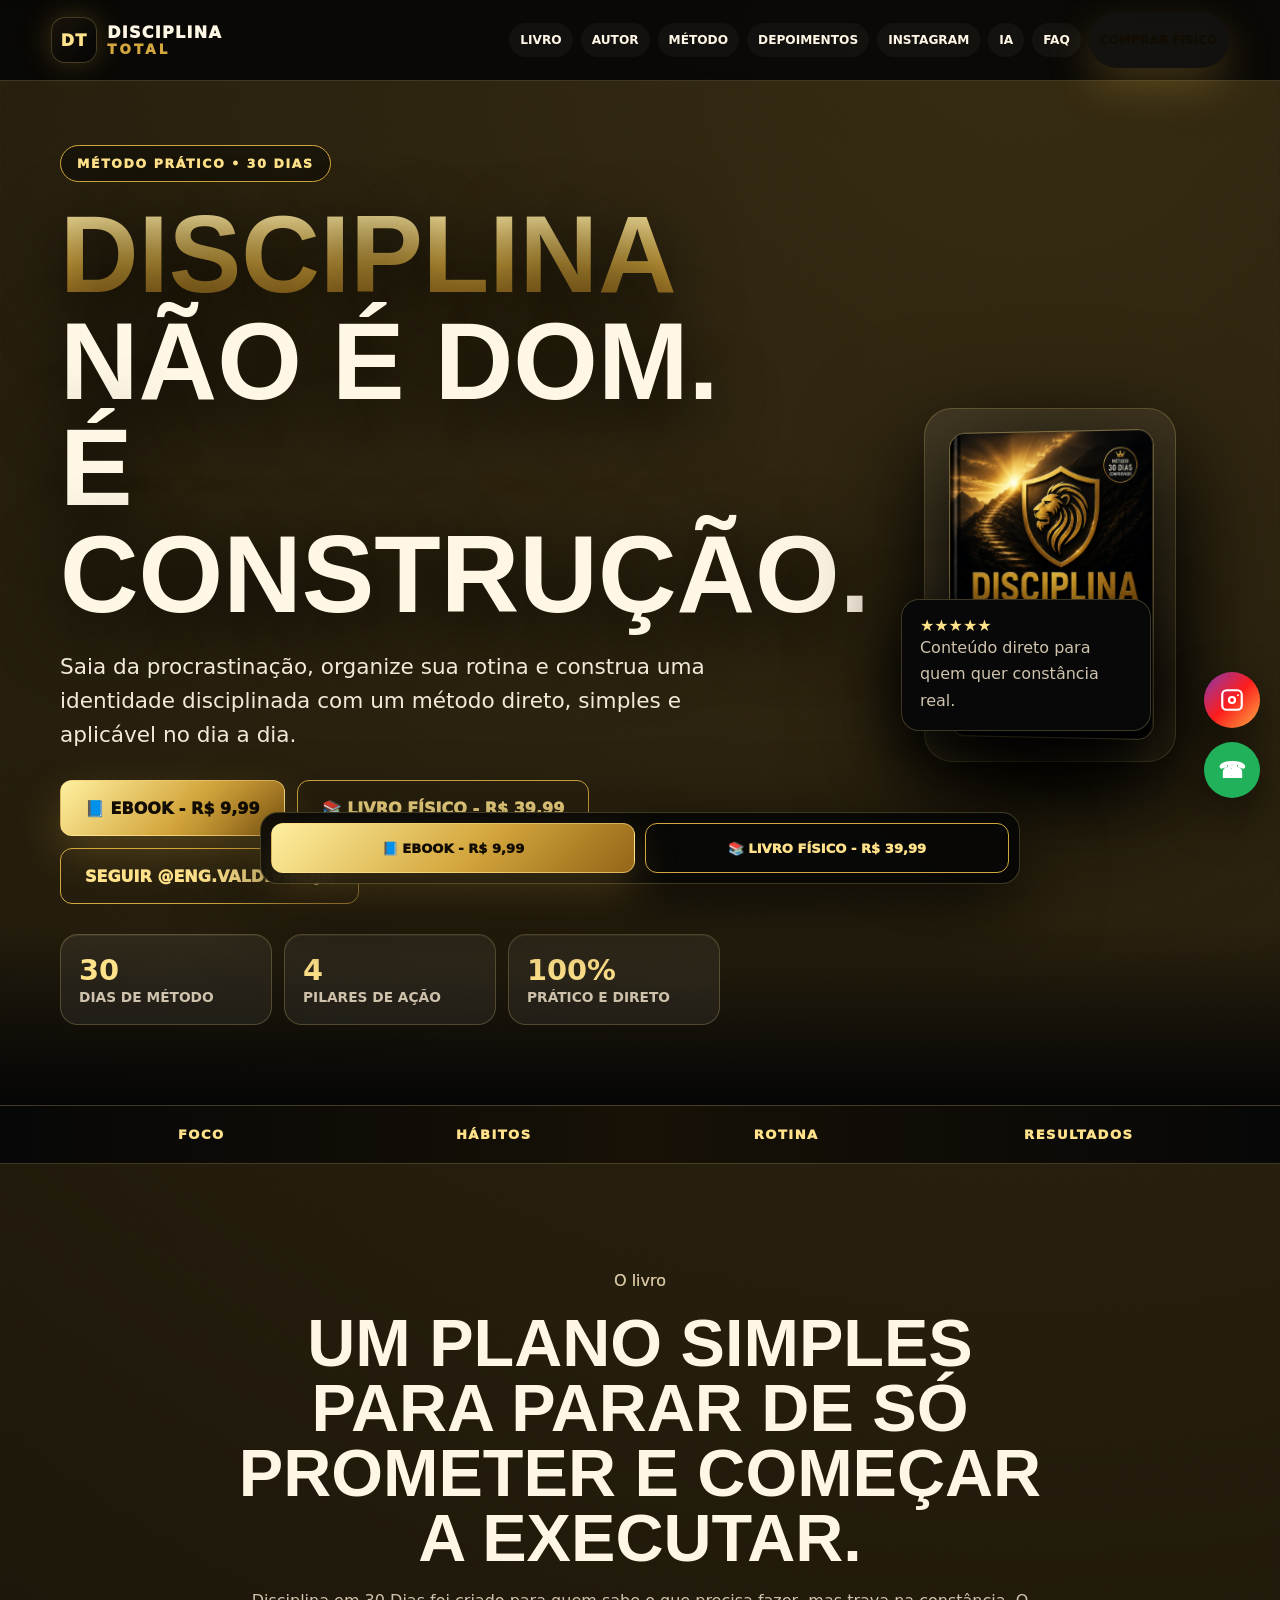
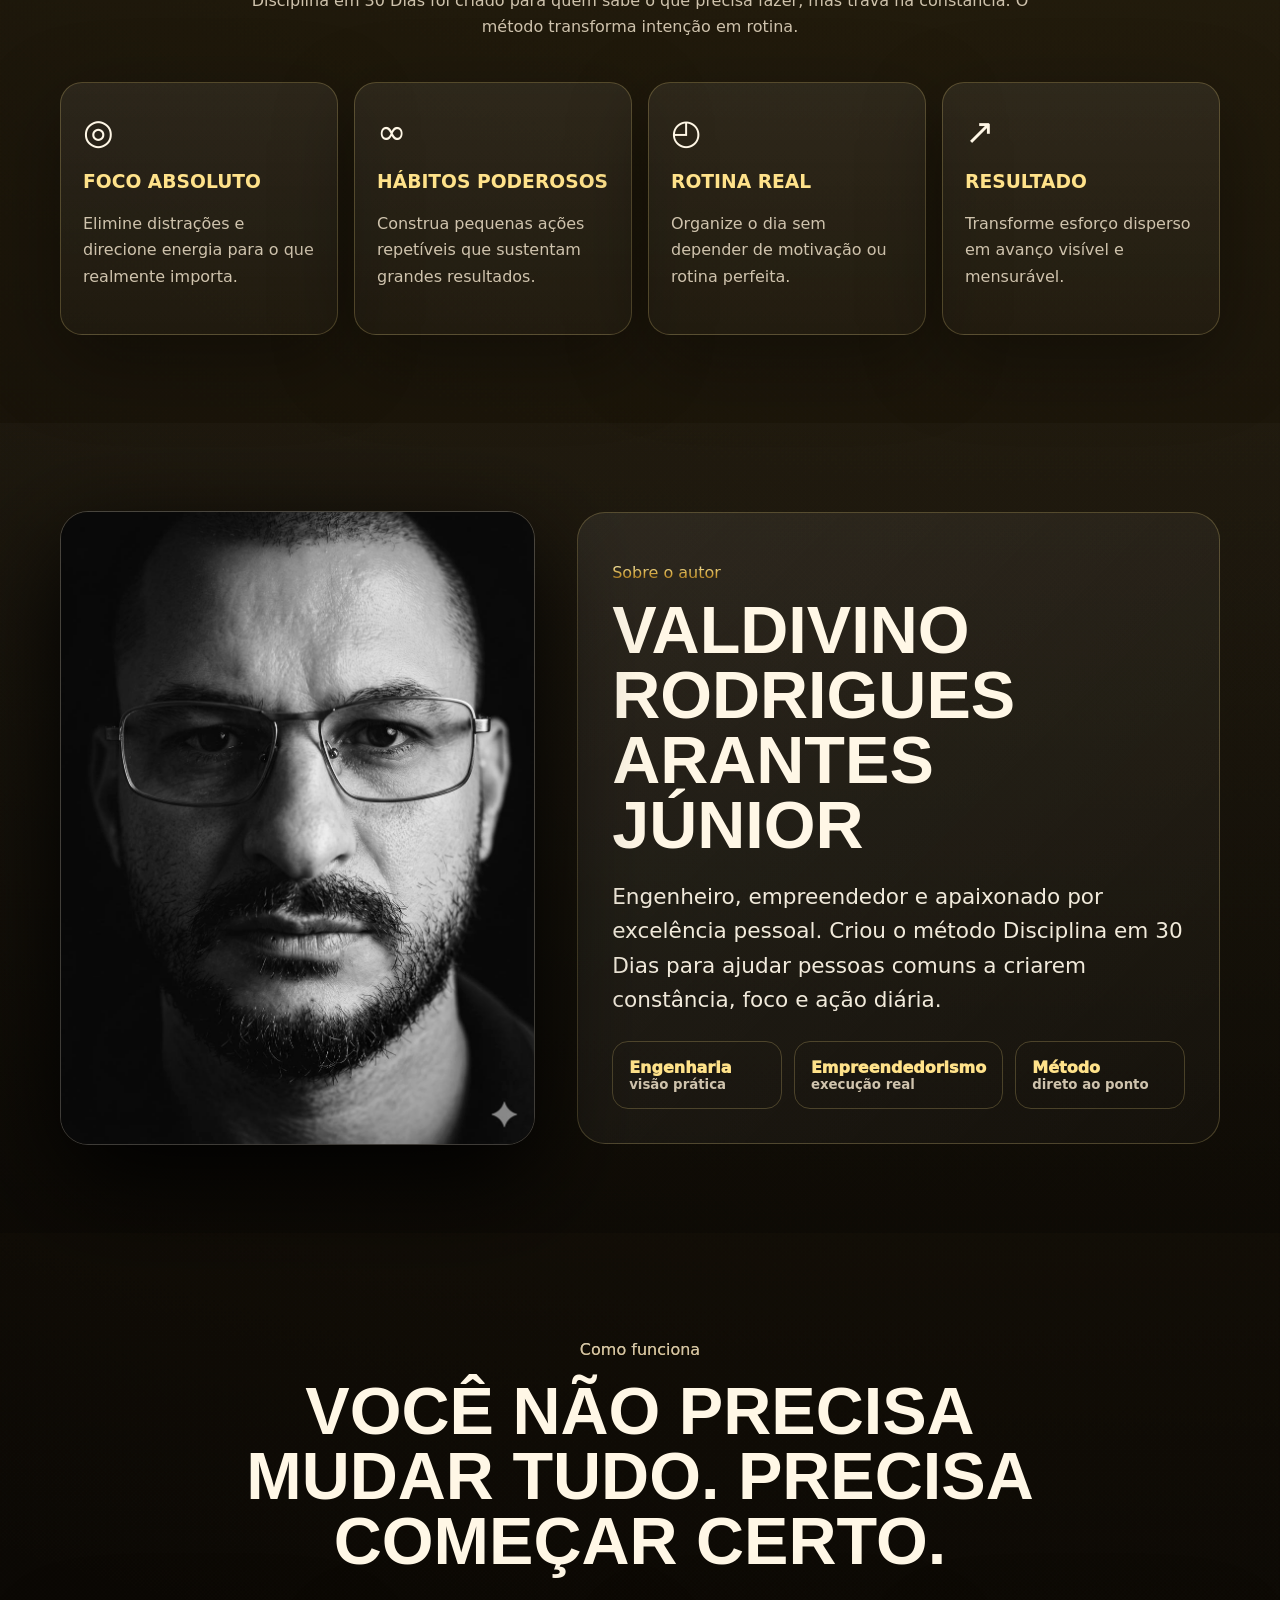
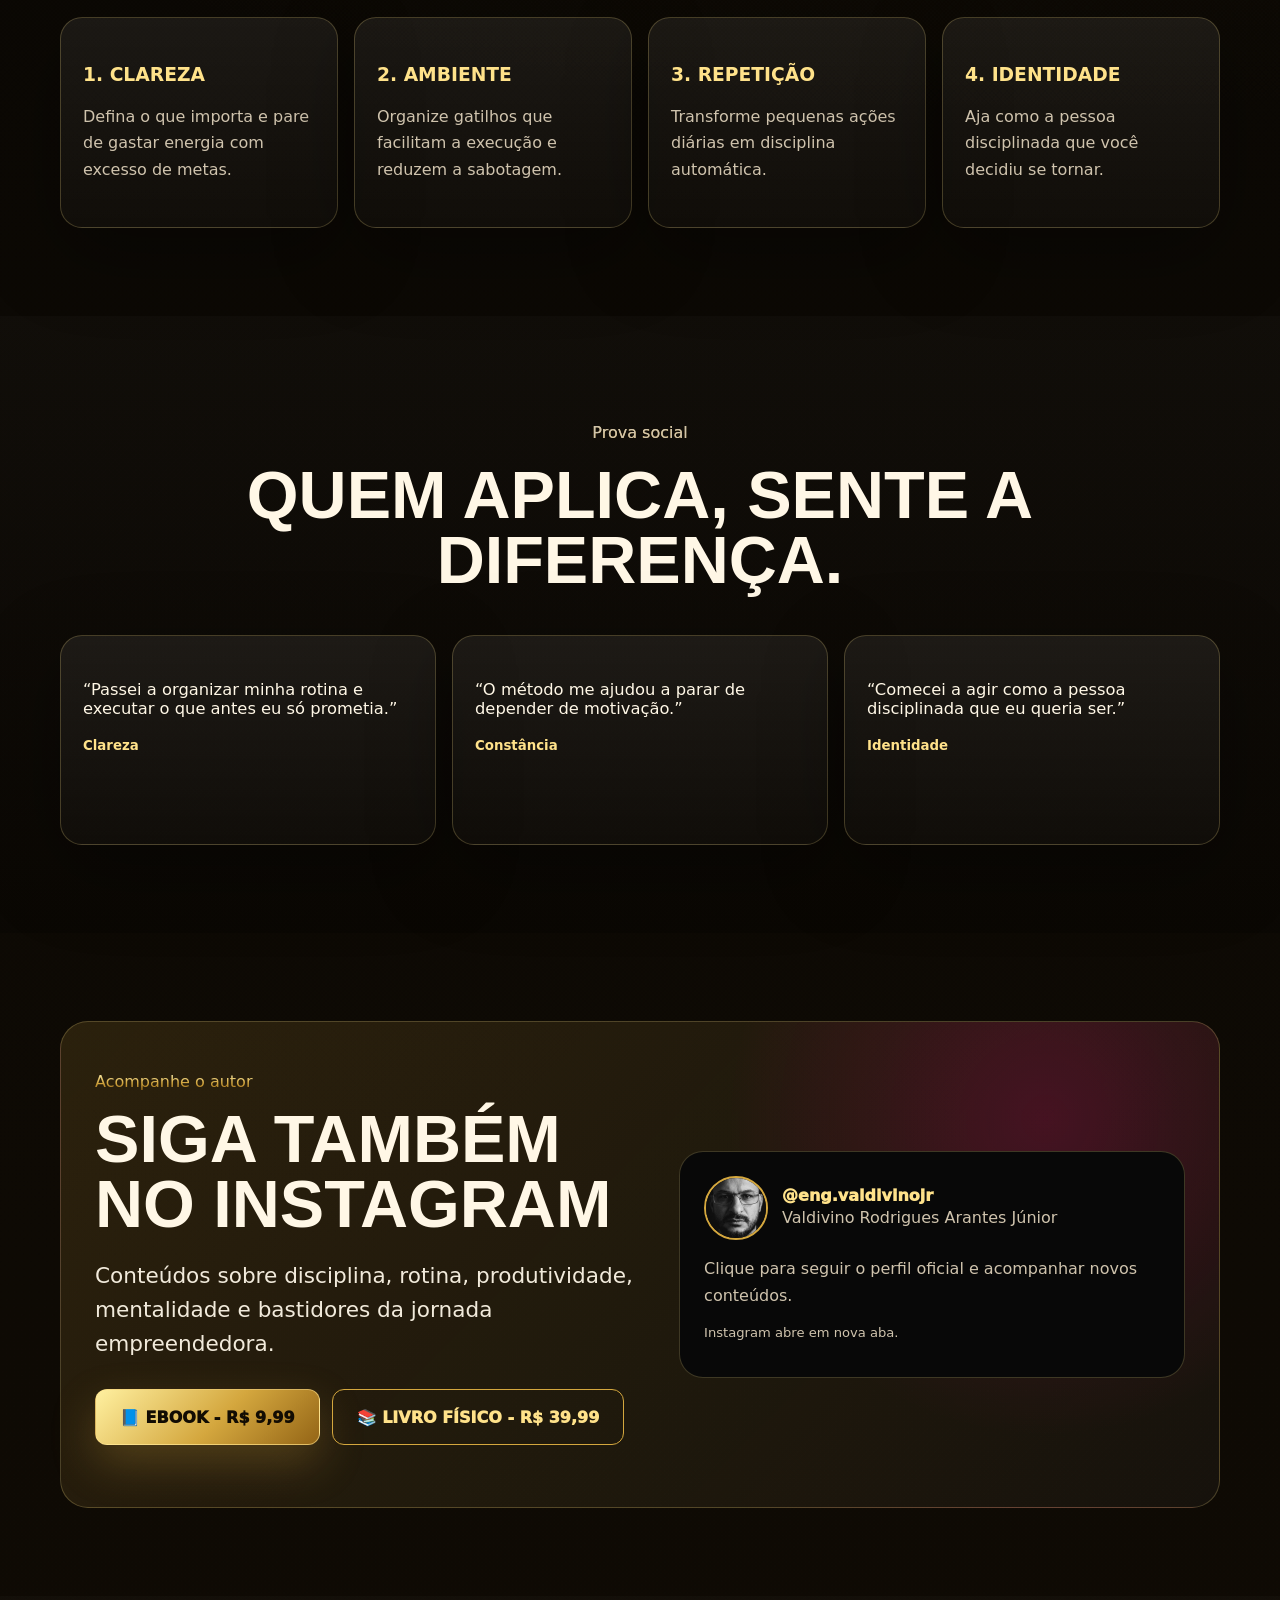
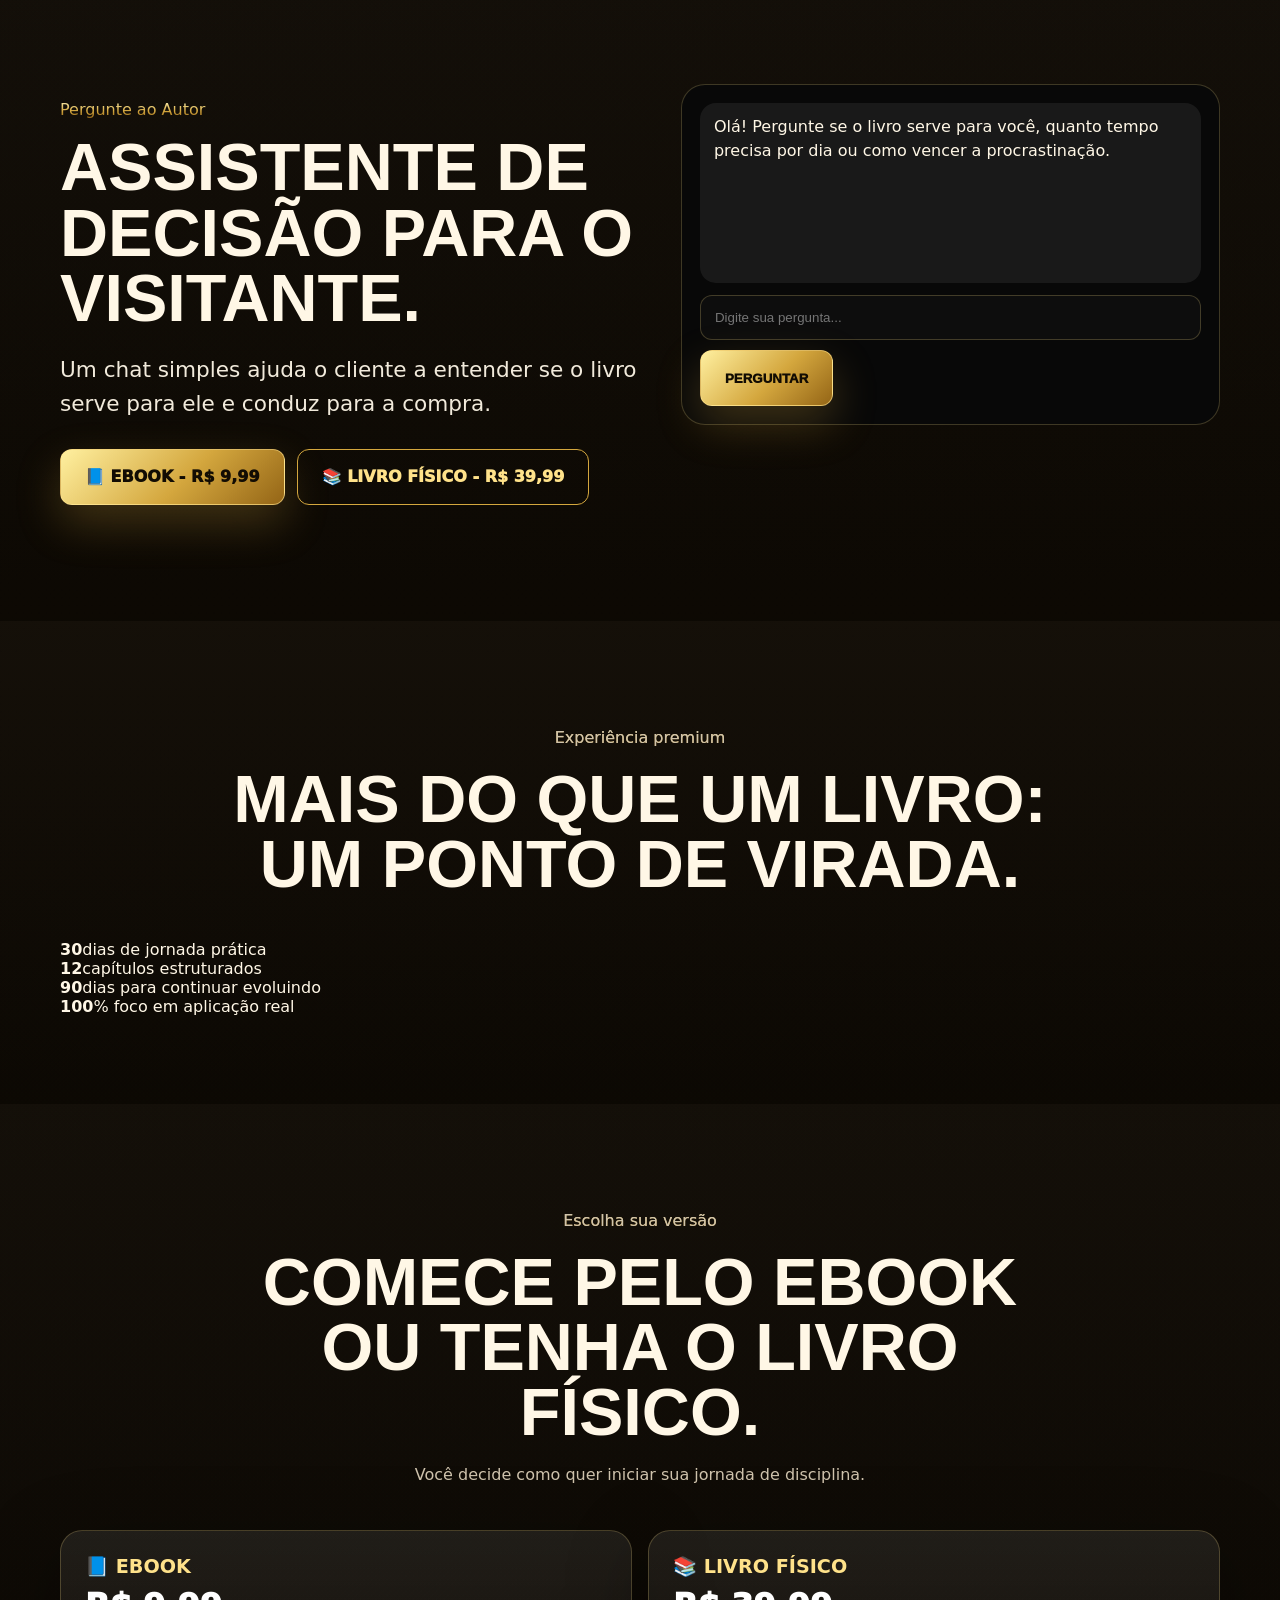
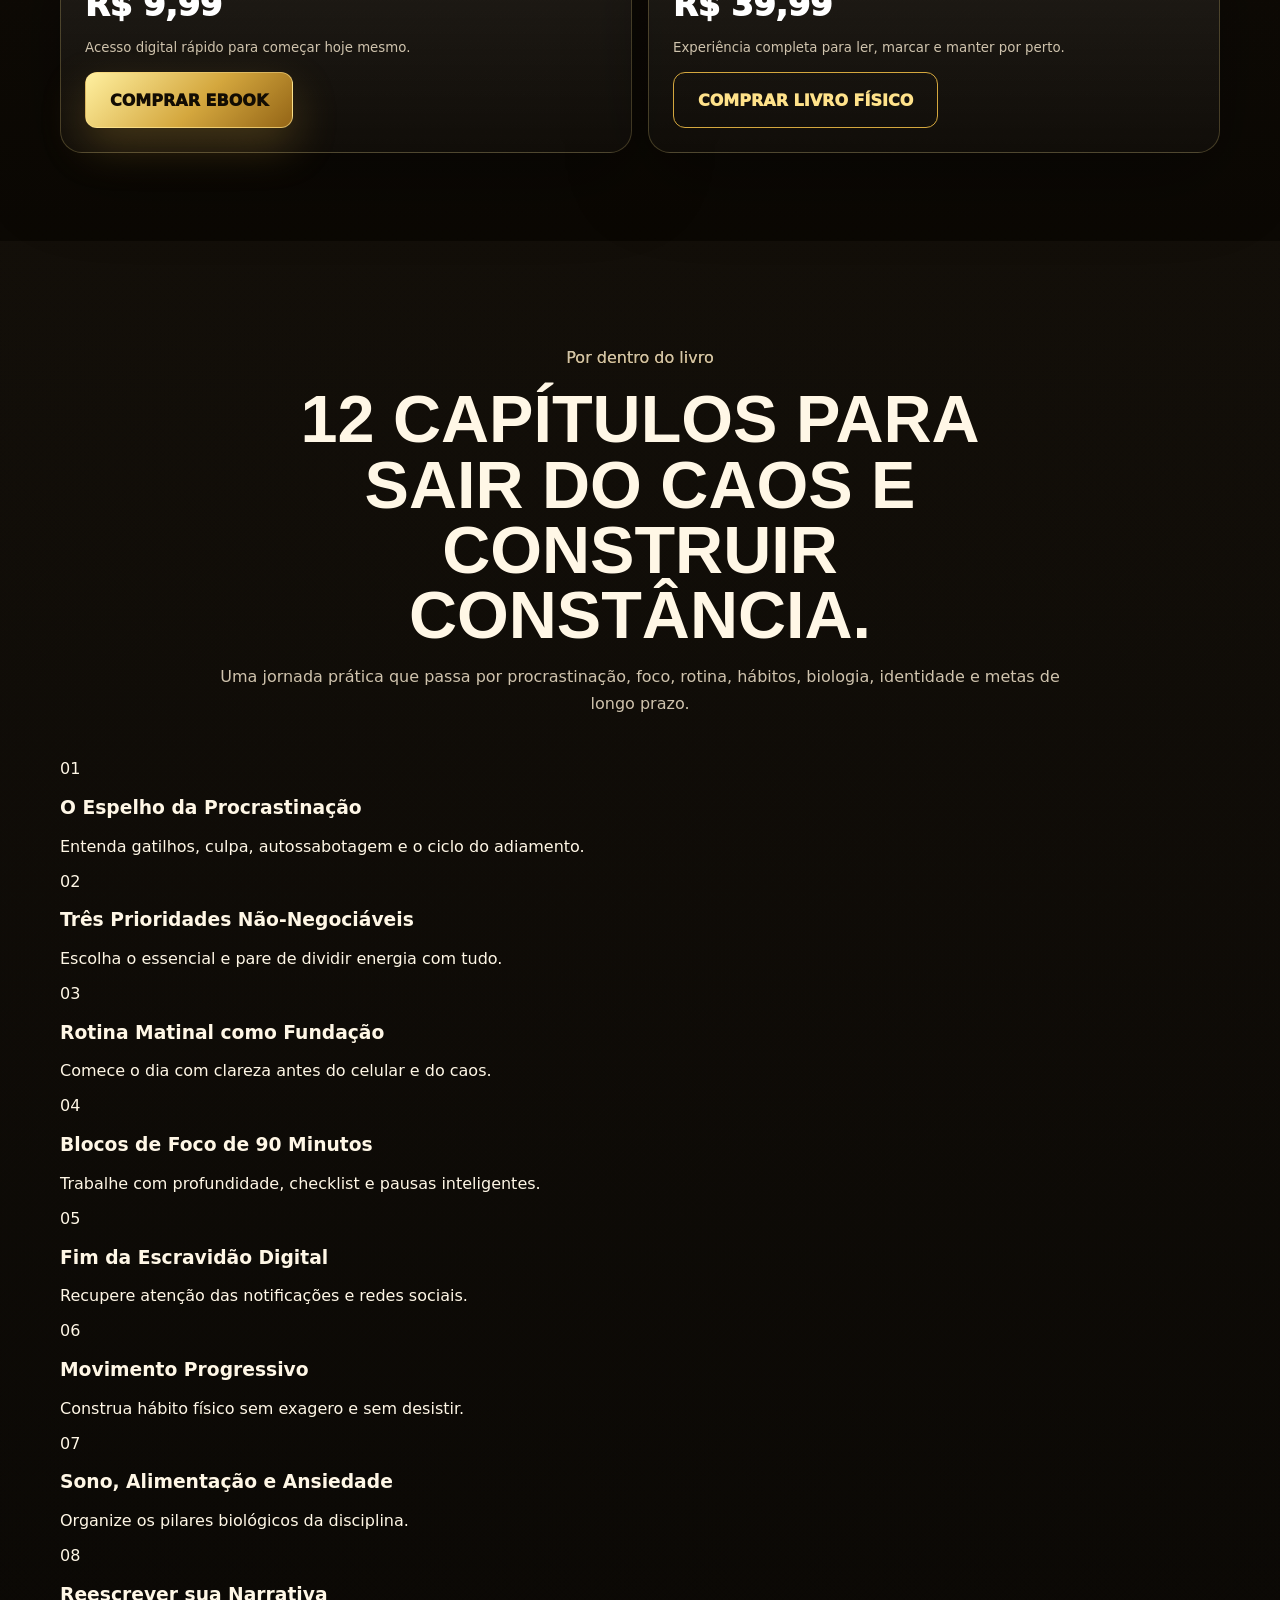
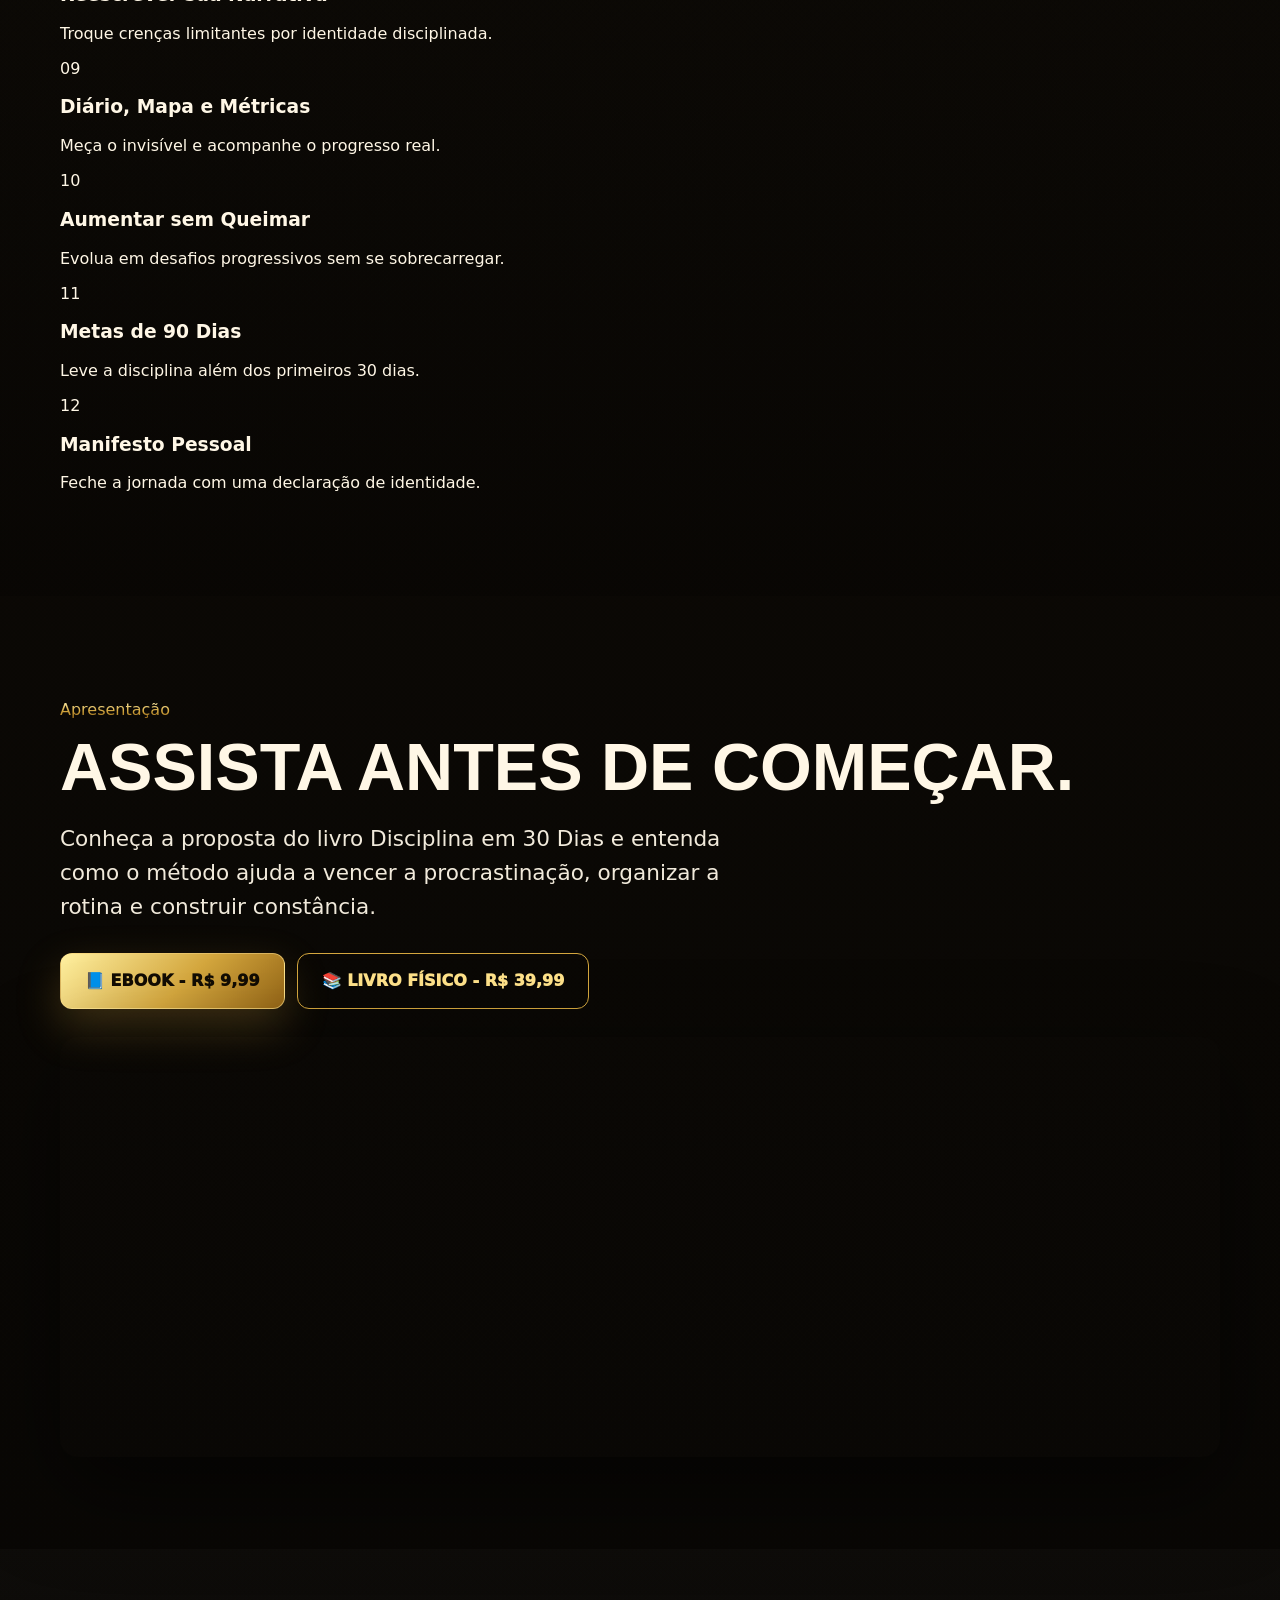
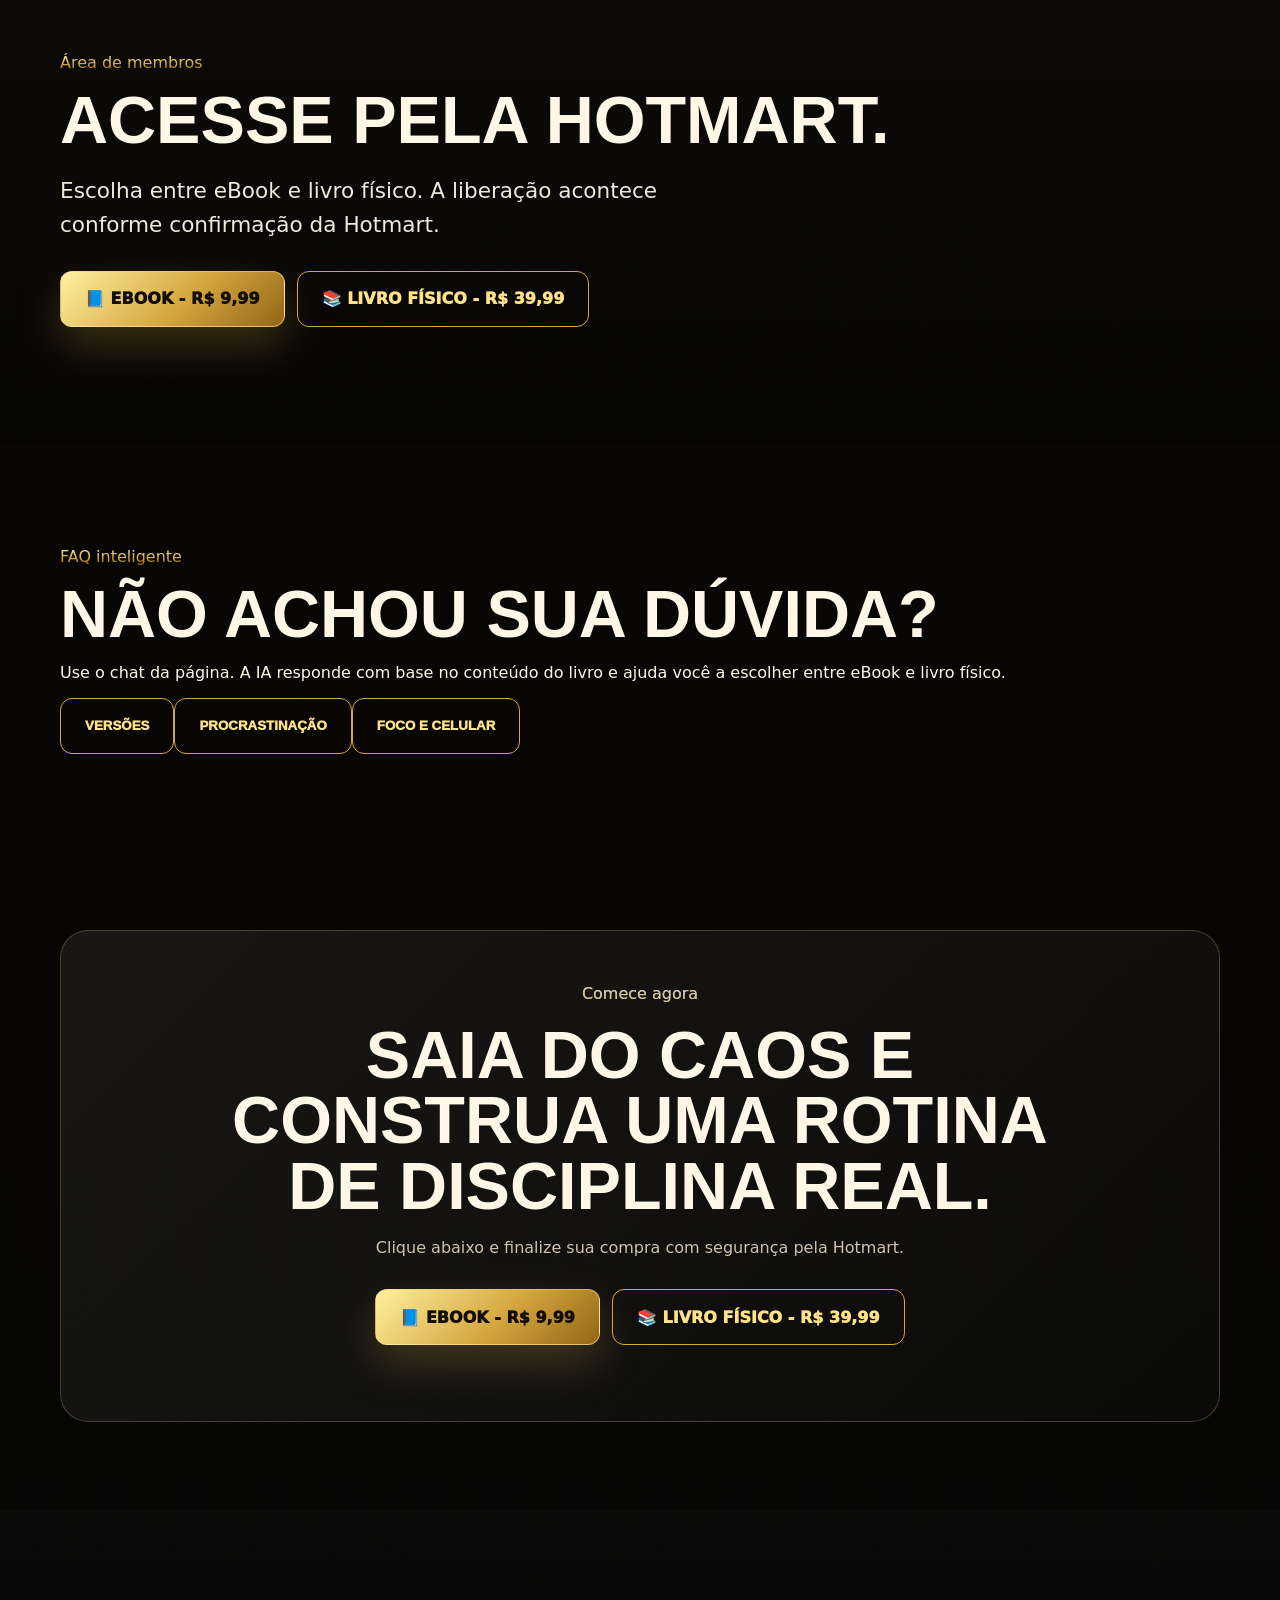
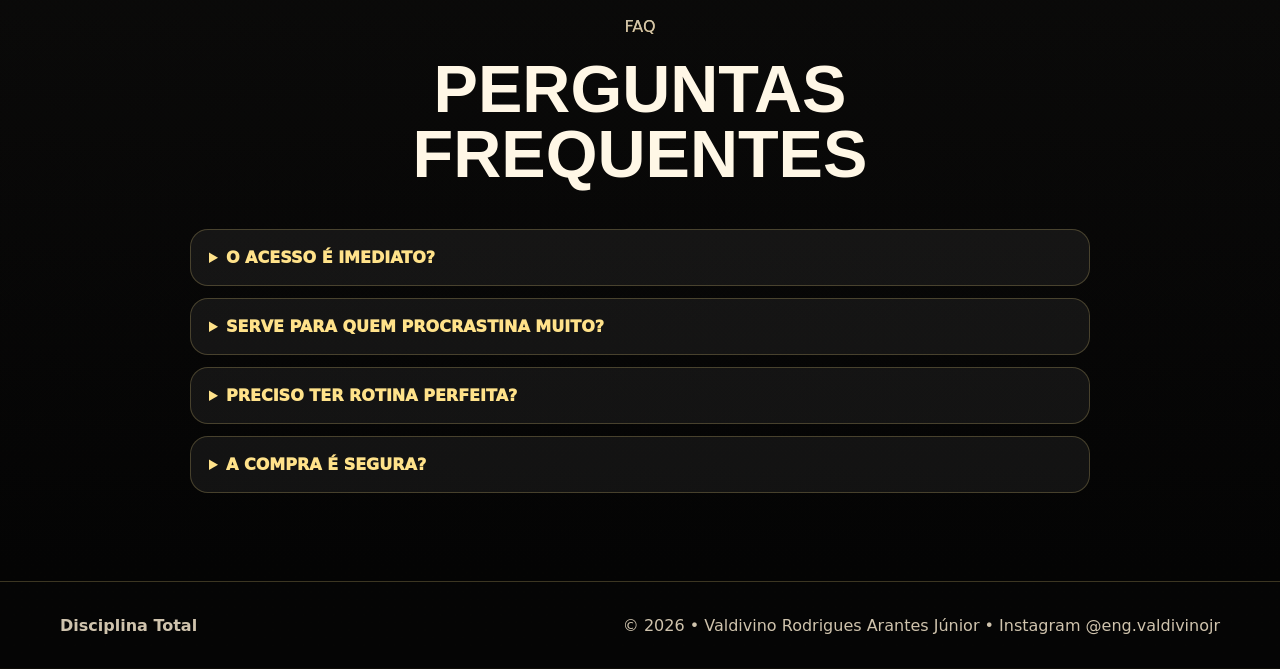
<file: index.html>
<!doctype html>
<html lang="pt-BR">
<head>
<meta charset="utf-8">
<meta name="viewport" content="width=device-width,initial-scale=1">
<meta http-equiv="cache-control" content="no-cache, no-store, must-revalidate">
<meta http-equiv="pragma" content="no-cache">
<meta http-equiv="expires" content="0">
<title>Disciplina em 30 Dias | Disciplina Total</title>
<meta name="description" content="Método prático para vencer a procrastinação, criar rotina e construir disciplina em 30 dias.">
<meta name="theme-color" content="#050505">
<meta property="og:title" content="Disciplina em 30 Dias | Disciplina Total">
<meta property="og:description" content="Saia do caos e construa uma rotina de disciplina real.">
<meta property="og:type" content="website">
<meta property="og:image" content="assets/capa-disciplina-30-dias.jpg">
<link rel="stylesheet" href="assets/css/style.css?v=20260630-3">
<script type="application/ld+json">{"@context":"https://schema.org","@type":"Book","name":"Disciplina em 30 Dias","author":{"@type":"Person","name":"Valdivino Rodrigues Arantes Júnior","sameAs":"https://www.instagram.com/eng.valdivinojr"},"description":"Método prático para vencer a procrastinação e construir disciplina em 30 dias."}</script>
</head>
<body>
<header class="top">
<a class="brand" href="#inicio"><span class="mark">DT</span><span>Disciplina<small>Total</small></span></a>
<nav class="nav" aria-label="Menu principal"><a href="#livro">Livro</a><a href="#autor">Autor</a><a href="#metodo">Método</a><a href="#depoimentos">Depoimentos</a><a href="#instagram">Instagram</a><a href="#ia">IA</a><a href="#faq">FAQ</a><a class="buy" href="https://hotmart.com/pt-br/marketplace/produtos/hagsxd-disciplina-em-30-dias-4aft0/X106556183N?sck=HOTMART_PRODUCT_PAGE" target="_blank" rel="noopener">Comprar físico</a></nav>
</header>
<main id="inicio">
<section class="hero">
<div class="container grid">
<div class="reveal"><span class="pill">Método prático • 30 dias</span><h1><span class="gold">Disciplina</span><br>não é dom.<br>É construção.</h1><p class="lead">Saia da procrastinação, organize sua rotina e construa uma identidade disciplinada com um método direto, simples e aplicável no dia a dia.</p><div class="actions"><a class="btn" href="https://hotmart.com/pt-br/marketplace/produtos/hagsxd-disciplina-em-30-dias-4aft0/X106556183N?sck=HOTMART_PRODUCT_PAGE" target="_blank" rel="noopener">Comprar livro físico</a><a class="btn alt" href="https://www.instagram.com/eng.valdivinojr" target="_blank" rel="noopener">Seguir @eng.valdivinojr</a></div><div class="stats"><div class="stat"><b>30</b><span>dias de método</span></div><div class="stat"><b>4</b><span>pilares de ação</span></div><div class="stat"><b>100%</b><span>prático e direto</span></div></div></div>
<div class="mock reveal"><img class="cover" src="assets/capa-disciplina-30-dias.jpg" alt="Capa do livro Disciplina em 30 Dias" loading="eager"><div class="rating"><b>★★★★★</b><br><span class="muted">Conteúdo direto para quem quer constância real.</span></div></div>
</div>
</section>
<div class="bar"><div class="container"><span>Foco</span><span>Hábitos</span><span>Rotina</span><span>Resultados</span></div></div>
<section id="livro"><div class="container"><div class="head reveal"><p class="gold">O livro</p><h2>Um plano simples para parar de só prometer e começar a executar.</h2><p>Disciplina em 30 Dias foi criado para quem sabe o que precisa fazer, mas trava na constância. O método transforma intenção em rotina.</p></div><div class="cards"><article class="card reveal"><div class="ico">◎</div><h3>Foco absoluto</h3><p class="muted">Elimine distrações e direcione energia para o que realmente importa.</p></article><article class="card reveal"><div class="ico">∞</div><h3>Hábitos poderosos</h3><p class="muted">Construa pequenas ações repetíveis que sustentam grandes resultados.</p></article><article class="card reveal"><div class="ico">◴</div><h3>Rotina real</h3><p class="muted">Organize o dia sem depender de motivação ou rotina perfeita.</p></article><article class="card reveal"><div class="ico">↗</div><h3>Resultado</h3><p class="muted">Transforme esforço disperso em avanço visível e mensurável.</p></article></div></div></section>
<section id="autor" class="dark"><div class="container author"><img class="portrait reveal" src="assets/autor-valdivino.jpeg" alt="Valdivino Rodrigues Arantes Júnior" loading="lazy"><div class="panel reveal"><p class="gold">Sobre o autor</p><h2>Valdivino Rodrigues Arantes Júnior</h2><p class="lead">Engenheiro, empreendedor e apaixonado por excelência pessoal. Criou o método Disciplina em 30 Dias para ajudar pessoas comuns a criarem constância, foco e ação diária.</p><div class="badges"><div class="badge">Engenharia<small>visão prática</small></div><div class="badge">Empreendedorismo<small>execução real</small></div><div class="badge">Método<small>direto ao ponto</small></div></div></div></div></section>
<section id="metodo"><div class="container"><div class="head reveal"><p class="gold">Como funciona</p><h2>Você não precisa mudar tudo. Precisa começar certo.</h2></div><div class="cards"><article class="card reveal"><h3>1. Clareza</h3><p class="muted">Defina o que importa e pare de gastar energia com excesso de metas.</p></article><article class="card reveal"><h3>2. Ambiente</h3><p class="muted">Organize gatilhos que facilitam a execução e reduzem a sabotagem.</p></article><article class="card reveal"><h3>3. Repetição</h3><p class="muted">Transforme pequenas ações diárias em disciplina automática.</p></article><article class="card reveal"><h3>4. Identidade</h3><p class="muted">Aja como a pessoa disciplinada que você decidiu se tornar.</p></article></div></div></section>
<section id="depoimentos" class="dark"><div class="container"><div class="head reveal"><p class="gold">Prova social</p><h2>Quem aplica, sente a diferença.</h2></div><div class="testimonials"><article class="card quote reveal"><p>“Passei a organizar minha rotina e executar o que antes eu só prometia.”</p><small>Clareza</small></article><article class="card quote reveal"><p>“O método me ajudou a parar de depender de motivação.”</p><small>Constância</small></article><article class="card quote reveal"><p>“Comecei a agir como a pessoa disciplinada que eu queria ser.”</p><small>Identidade</small></article></div></div></section>
<section id="instagram"><div class="container insta reveal"><div><p class="gold">Acompanhe o autor</p><h2>Siga também no Instagram</h2><p class="lead">Conteúdos sobre disciplina, rotina, produtividade, mentalidade e bastidores da jornada empreendedora.</p><div class="actions"><a class="btn" href="https://www.instagram.com/eng.valdivinojr" target="_blank" rel="noopener">Abrir Instagram</a><a class="btn alt" href="https://hotmart.com/pt-br/marketplace/produtos/hagsxd-disciplina-em-30-dias-4aft0/X106556183N?sck=HOTMART_PRODUCT_PAGE" target="_blank" rel="noopener">Comprar livro físico</a></div></div><div class="insta-card"><div class="insta-top"><img class="avatar" src="assets/autor-valdivino.jpeg" alt="Valdivino" loading="lazy"><div><div class="handle">@eng.valdivinojr</div><div class="muted">Valdivino Rodrigues Arantes Júnior</div></div></div><p class="muted">Clique para seguir o perfil oficial e acompanhar novos conteúdos.</p><p class="script">Instagram abre em nova aba.</p></div></div></section>
<section id="ia" class="dark"><div class="container ai-box"><div class="reveal"><p class="gold">Pergunte ao Autor</p><h2>Assistente de decisão para o visitante.</h2><p class="lead">Um chat simples ajuda o cliente a entender se o livro serve para ele e conduz para a compra.</p><div class="actions"><a class="btn" href="https://hotmart.com/pt-br/marketplace/produtos/hagsxd-disciplina-em-30-dias-4aft0/X106556183N?sck=HOTMART_PRODUCT_PAGE" target="_blank" rel="noopener">Comprar livro físico</a></div></div><div class="chat reveal"><div class="chatlog" data-chat-log><div class="bubble bot">Olá! Pergunte se o livro serve para você, quanto tempo precisa por dia ou como vencer a procrastinação.</div></div><input data-chat-input placeholder="Digite sua pergunta..."><button class="btn" data-chat-button type="button">Perguntar</button></div></div></section>
<section id="comprar"><div class="container panel reveal"><div class="head"><p class="gold">Comece agora</p><h2>Saia do caos e construa uma rotina de disciplina real.</h2><p>Clique abaixo e finalize sua compra com segurança pela Hotmart.</p><div class="actions" style="justify-content:center"><a class="btn" href="https://hotmart.com/pt-br/marketplace/produtos/hagsxd-disciplina-em-30-dias-4aft0/X106556183N?sck=HOTMART_PRODUCT_PAGE" target="_blank" rel="noopener">Comprar livro físico</a></div></div></div></section>
<section id="faq" class="dark"><div class="container"><div class="head reveal"><p class="gold">FAQ</p><h2>Perguntas frequentes</h2></div><div class="faq"><details><summary>O acesso é imediato?</summary><p>Sim. O acesso é liberado conforme a confirmação da compra na Hotmart.</p></details><details><summary>Serve para quem procrastina muito?</summary><p>Sim. O método foi feito para criar constância com passos simples.</p></details><details><summary>Preciso ter rotina perfeita?</summary><p>Não. A proposta é começar do ponto em que você está e evoluir em 30 dias.</p></details><details><summary>A compra é segura?</summary><p>Sim. O pagamento acontece diretamente na Hotmart.</p></details></div></div></section>
</main>
<a class="float-insta" href="https://www.instagram.com/eng.valdivinojr" target="_blank" rel="noopener" aria-label="Instagram"><svg class="svg" viewBox="0 0 24 24"><path d="M7 2h10a5 5 0 0 1 5 5v10a5 5 0 0 1-5 5H7a5 5 0 0 1-5-5V7a5 5 0 0 1 5-5zm0 2a3 3 0 0 0-3 3v10a3 3 0 0 0 3 3h10a3 3 0 0 0 3-3V7a3 3 0 0 0-3-3H7zm5 4.2A3.8 3.8 0 1 1 12 15.8 3.8 3.8 0 0 1 12 8.2zm0 2A1.8 1.8 0 1 0 12 13.8 1.8 1.8 0 0 0 12 10.2zM17.5 6.7a.9.9 0 1 1-.9.9.9.9 0 0 1 .9-.9z"/></svg></a>
<a class="float-buy btn" href="https://hotmart.com/pt-br/marketplace/produtos/hagsxd-disciplina-em-30-dias-4aft0/X106556183N?sck=HOTMART_PRODUCT_PAGE" target="_blank" rel="noopener">Comprar livro físico</a>
<footer><div class="container"><strong>Disciplina Total</strong><span>© <span data-year>2026</span> • Valdivino Rodrigues Arantes Júnior • <a href="https://www.instagram.com/eng.valdivinojr" target="_blank" rel="noopener">Instagram @eng.valdivinojr</a></span></div></footer>
<script src="assets/js/main.js?v=20260630-3" defer></script>
</body>
</html>
</file>
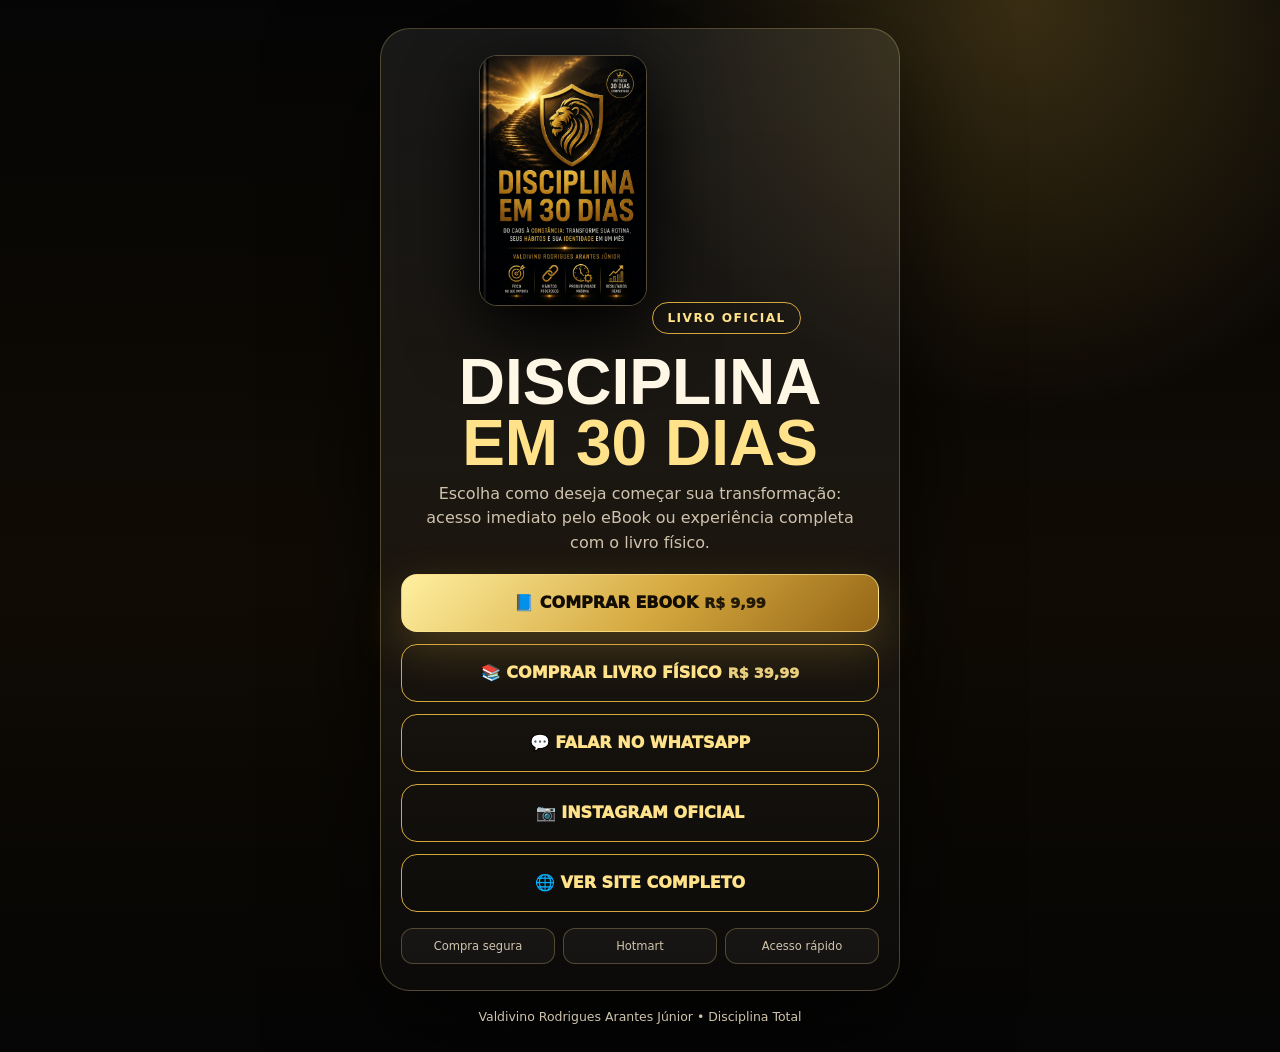
<file: bio.html>
<!doctype html>
<html lang="pt-BR">
<head>
<meta charset="utf-8">
<meta name="viewport" content="width=device-width,initial-scale=1">
<meta http-equiv="cache-control" content="no-cache, no-store, must-revalidate">
<meta http-equiv="pragma" content="no-cache">
<meta http-equiv="expires" content="0">
<title>Disciplina em 30 Dias | Links Oficiais</title>
<meta name="description" content="Links oficiais do livro Disciplina em 30 Dias: eBook, livro físico, WhatsApp e Instagram.">
<meta name="theme-color" content="#050505">
<meta property="og:title" content="Disciplina em 30 Dias | Links Oficiais">
<meta property="og:description" content="Escolha sua versão: eBook por R$ 9,99 ou livro físico por R$ 39,99.">
<meta property="og:type" content="website">
<meta property="og:image" content="assets/capa-disciplina-30-dias.jpg">
<style>
:root{--bg:#050505;--gold:#d4a73e;--gold2:#ffe28a;--text:#fff7e6;--muted:#cfc3ad;--line:rgba(255,226,138,.25)}*{box-sizing:border-box}body{margin:0;min-height:100vh;background:radial-gradient(circle at 80% 0,rgba(212,167,62,.25),transparent 28%),linear-gradient(180deg,#050505,#100b04 55%,#050505);color:var(--text);font-family:Inter,system-ui,Segoe UI,Arial,sans-serif;display:grid;place-items:center;padding:28px 16px}a{text-decoration:none;color:inherit}.wrap{width:min(520px,100%);text-align:center}.card{border:1px solid var(--line);border-radius:30px;background:linear-gradient(180deg,rgba(255,255,255,.08),rgba(255,255,255,.025));box-shadow:0 35px 110px rgba(0,0,0,.65);padding:26px 20px}.cover{width:168px;margin:0 auto 16px;border-radius:18px;box-shadow:0 25px 70px #000;border:1px solid var(--line)}.pill{display:inline-flex;padding:8px 14px;border:1px solid var(--gold);border-radius:999px;color:var(--gold2);font-size:.76rem;font-weight:900;text-transform:uppercase;letter-spacing:.12em}h1{font-family:Impact,Arial Black,sans-serif;font-size:clamp(2.6rem,11vw,4rem);line-height:.95;text-transform:uppercase;margin:18px 0 8px}.gold{color:var(--gold2)}p{color:var(--muted);line-height:1.55;margin:8px auto 18px;max-width:430px}.links{display:grid;gap:12px;margin-top:18px}.btn{display:flex;align-items:center;justify-content:center;min-height:58px;border-radius:16px;padding:0 18px;background:linear-gradient(135deg,#fff0a0,#d4a73e 55%,#946516);color:#120c03;font-weight:950;text-transform:uppercase;box-shadow:0 18px 45px rgba(212,167,62,.26);border:1px solid rgba(255,226,138,.7)}.btn.alt{background:transparent;color:var(--gold2);box-shadow:none;border-color:var(--gold)}.price{font-size:.9rem;opacity:.9;margin-left:6px}.foot{margin-top:18px;font-size:.78rem;color:var(--muted)}.safe{display:grid;grid-template-columns:repeat(3,1fr);gap:8px;margin-top:16px}.safe span{font-size:.72rem;color:var(--muted);border:1px solid var(--line);border-radius:12px;padding:10px 6px;background:rgba(255,255,255,.04)}
</style>
</head>
<body>
<main class="wrap">
  <section class="card">
    <img class="cover" src="assets/capa-disciplina-30-dias.jpg" alt="Capa do livro Disciplina em 30 Dias">
    <span class="pill">Livro oficial</span>
    <h1>Disciplina<br><span class="gold">em 30 Dias</span></h1>
    <p>Escolha como deseja começar sua transformação: acesso imediato pelo eBook ou experiência completa com o livro físico.</p>
    <div class="links">
      <a class="btn" href="https://go.hotmart.com/B106269096A" target="_blank" rel="noopener">📘 Comprar eBook <span class="price">R$ 9,99</span></a>
      <a class="btn alt" href="https://hotmart.com/pt-br/marketplace/produtos/hagsxd-disciplina-em-30-dias-4aft0/X106556183N?sck=HOTMART_PRODUCT_PAGE" target="_blank" rel="noopener">📚 Comprar Livro Físico <span class="price">R$ 39,99</span></a>
      <a class="btn alt" href="https://wa.me/5564981616434?text=Tenho%20interesse%20no%20livro%20Disciplina%20em%2030%20Dias" target="_blank" rel="noopener">💬 Falar no WhatsApp</a>
      <a class="btn alt" href="https://www.instagram.com/eng.valdivinojr" target="_blank" rel="noopener">📷 Instagram oficial</a>
      <a class="btn alt" href="./">🌐 Ver site completo</a>
    </div>
    <div class="safe"><span>Compra segura</span><span>Hotmart</span><span>Acesso rápido</span></div>
  </section>
  <div class="foot">Valdivino Rodrigues Arantes Júnior • Disciplina Total</div>
</main>
</body>
</html>
</file>
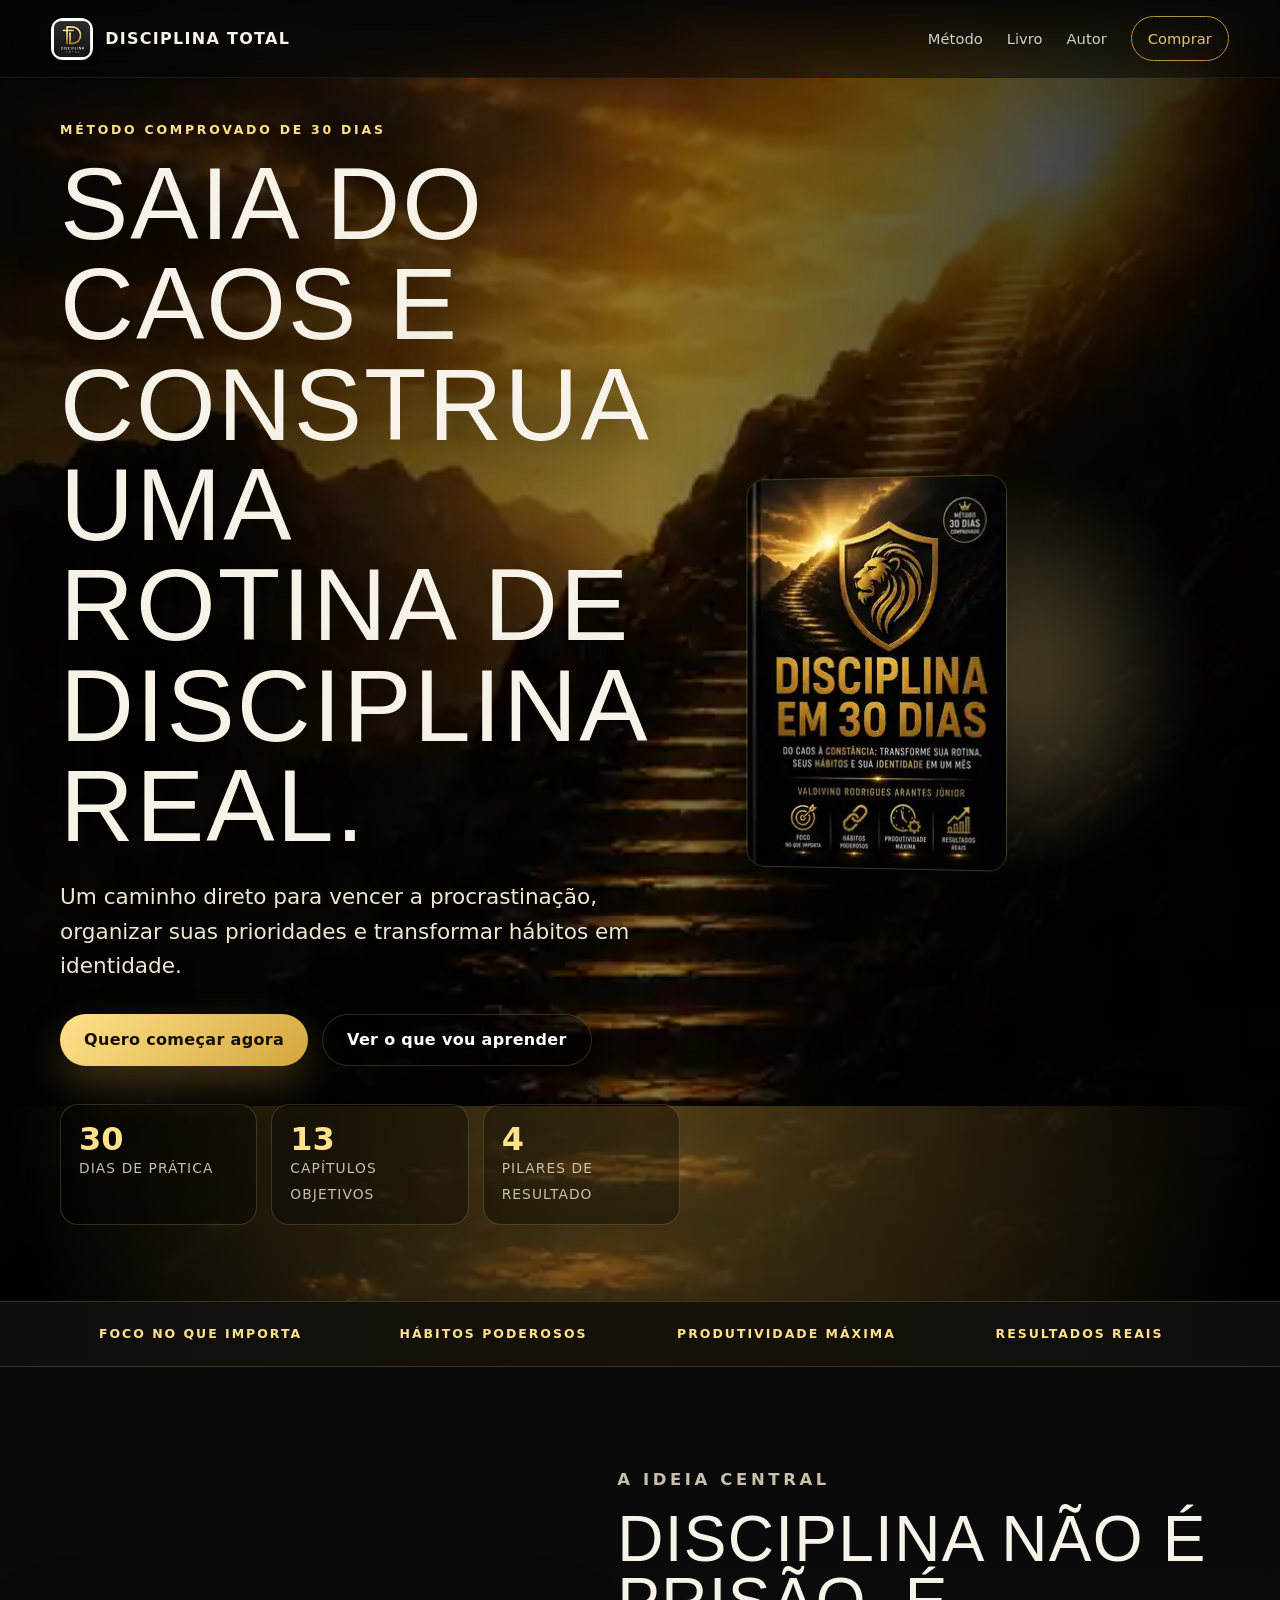
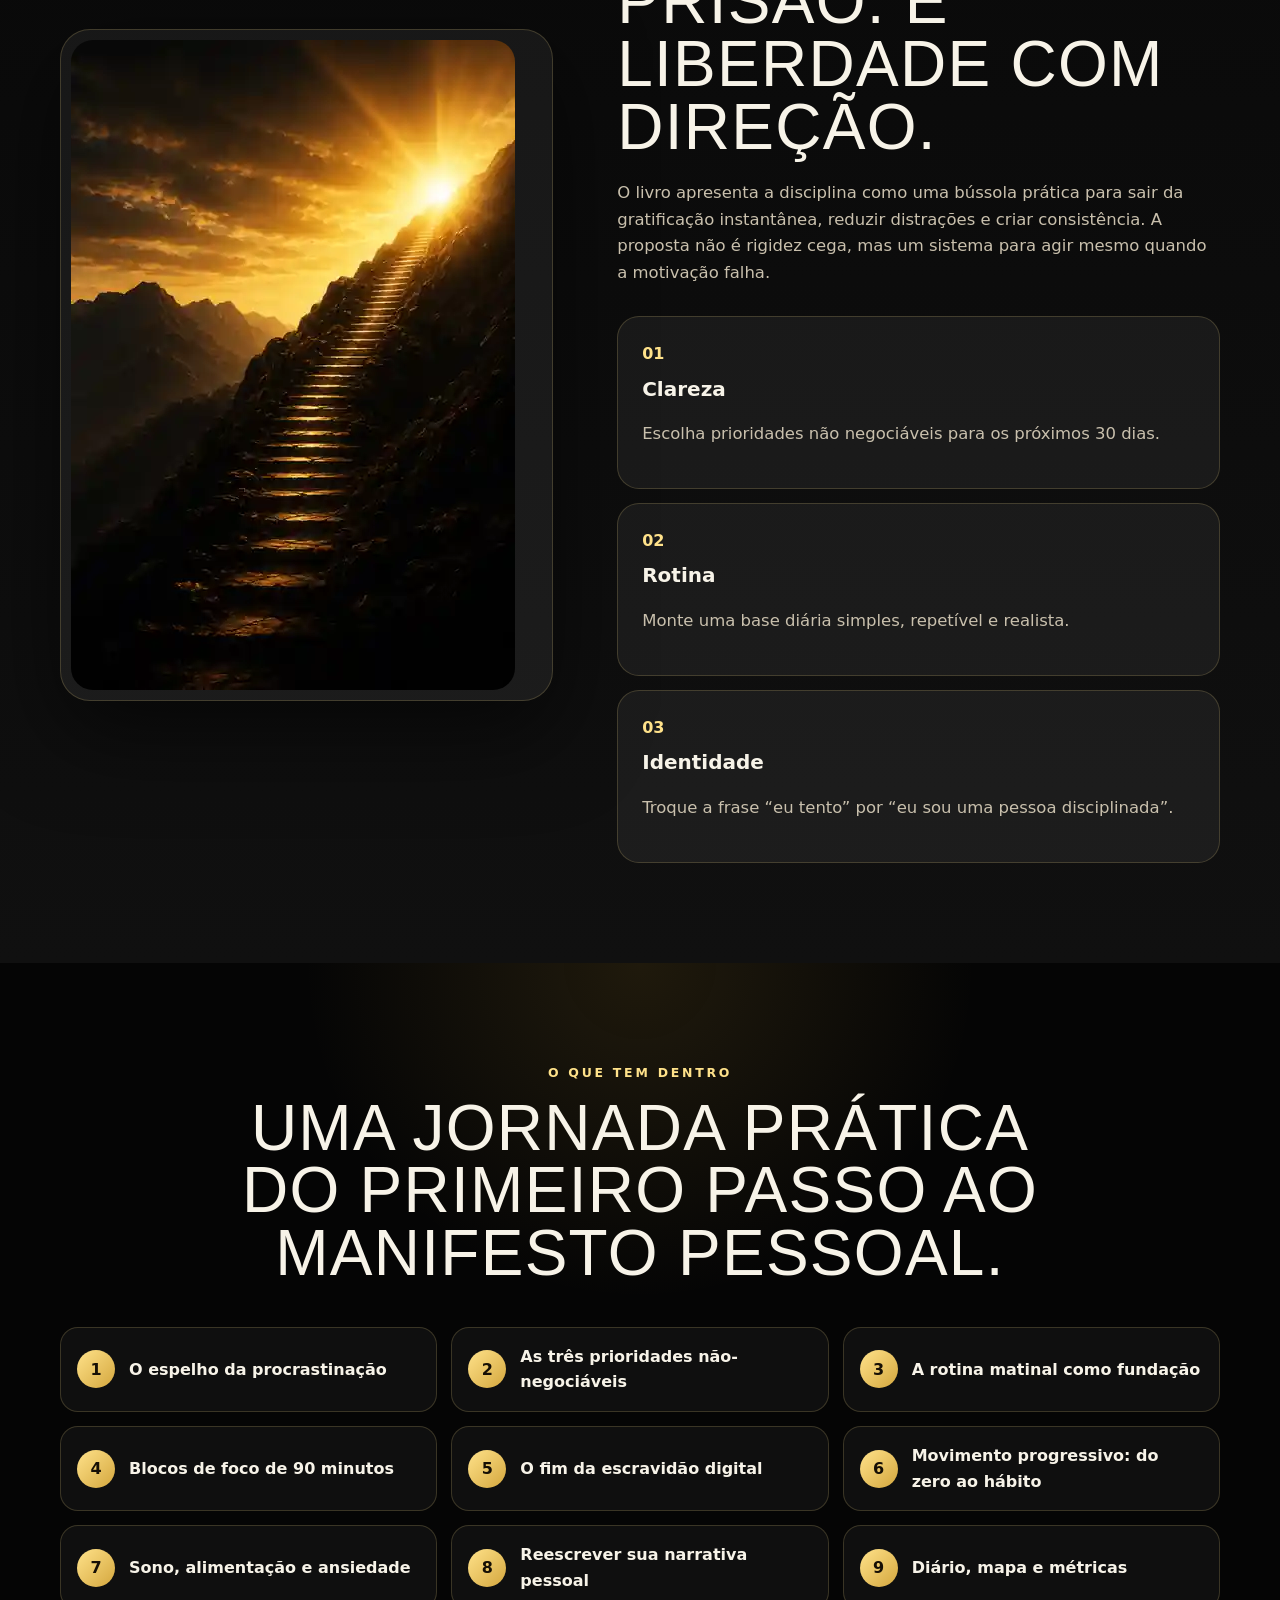
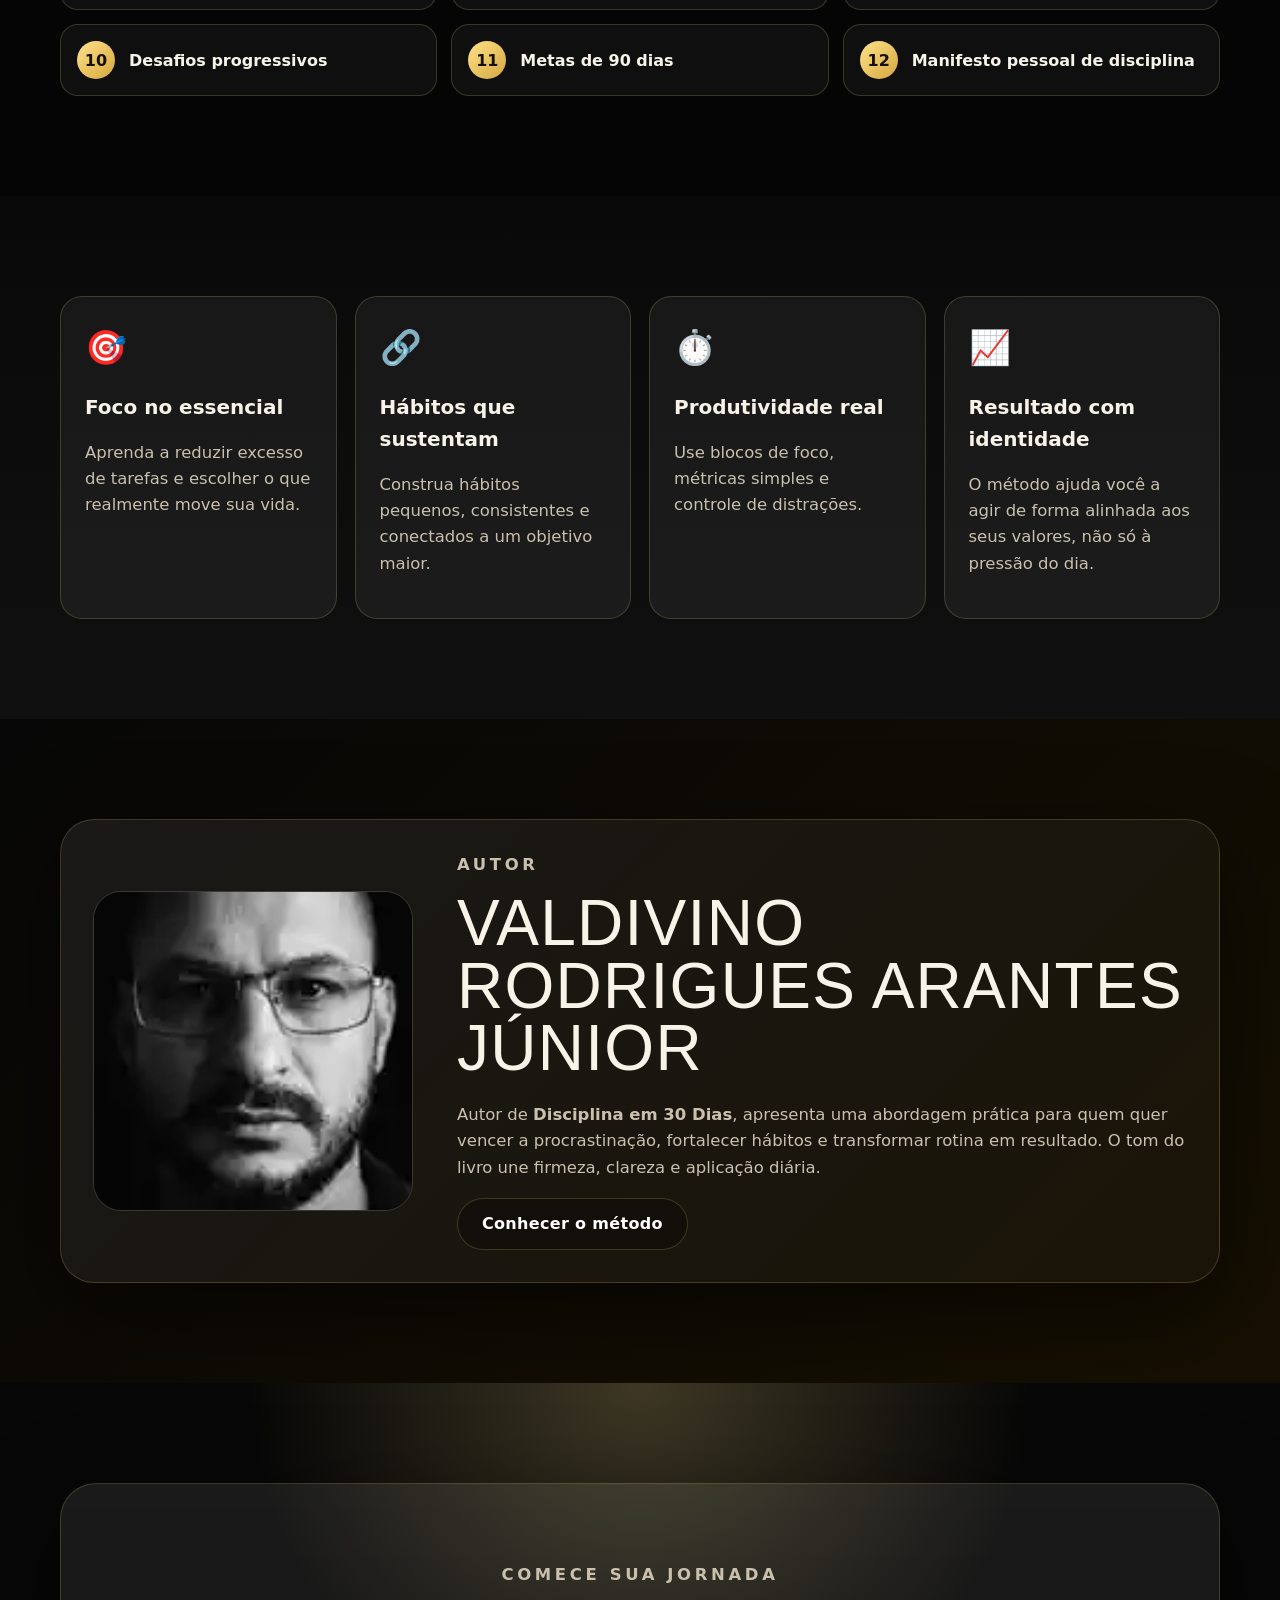
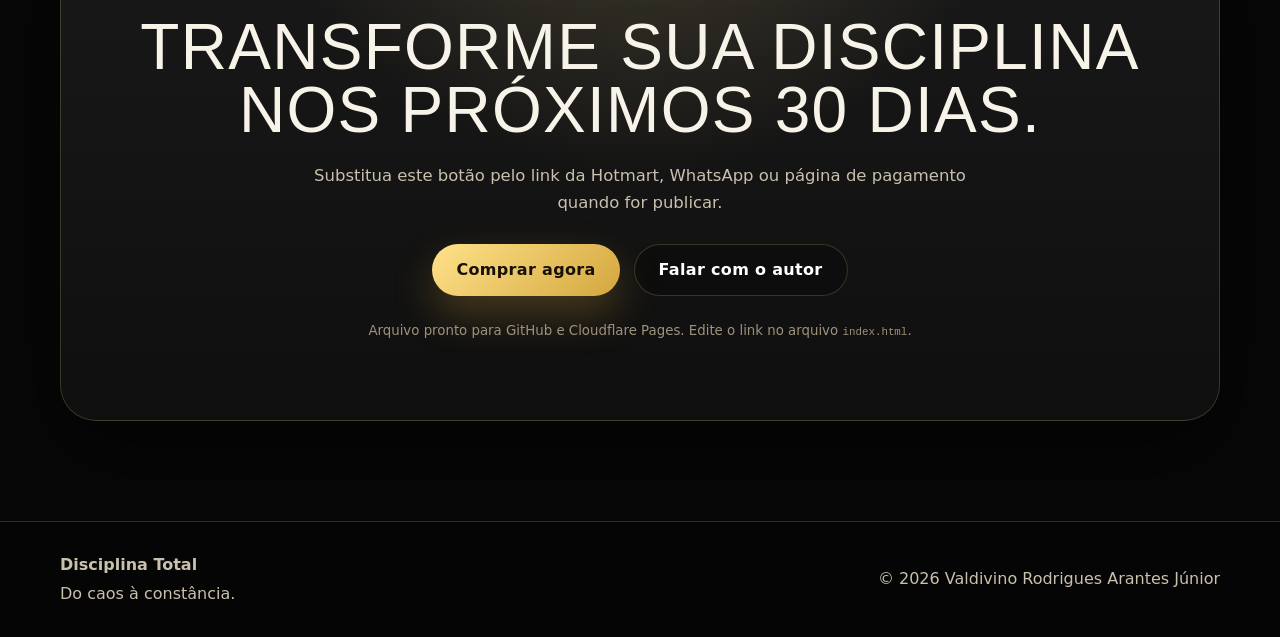
<file: index(2).html>
<!doctype html>
<html lang="pt-BR">
<head>
<meta charset="utf-8" />
<meta name="viewport" content="width=device-width, initial-scale=1" />
<title>Disciplina em 30 Dias | Valdivino Rodrigues Arantes Júnior</title>
<meta name="description" content="Do caos à constância: transforme sua rotina, seus hábitos e sua identidade em um mês com o método Disciplina em 30 Dias." />
<meta property="og:title" content="Disciplina em 30 Dias" />
<meta property="og:description" content="Um método prático para vencer a procrastinação, criar hábitos e viver com foco." />
<meta property="og:image" content="[data-uri]" />
<link rel="icon" href="[data-uri]" />
<style>:root{
--bg:#070707; --bg2:#111; --text:#f7f3e8; --muted:#c9c0ad; --gold:#d4a73e; --gold2:#ffe28a; --line:rgba(255,226,138,.18); --card:rgba(255,255,255,.055); --shadow:0 30px 90px rgba(0,0,0,.55);
}
*{box-sizing:border-box} html{scroll-behavior:smooth} body{margin:0;background:var(--bg);color:var(--text);font-family:Inter,system-ui,-apple-system,Segoe UI,sans-serif;line-height:1.6;overflow-x:hidden} a{color:inherit;text-decoration:none} img{max-width:100%;display:block}.container{width:min(1160px,92vw);margin-inline:auto}.topbar{position:fixed;z-index:20;top:0;left:0;right:0;height:78px;display:flex;align-items:center;justify-content:space-between;padding:0 clamp(18px,4vw,52px);background:linear-gradient(180deg,rgba(5,5,5,.92),rgba(5,5,5,.55));backdrop-filter:blur(14px);border-bottom:1px solid rgba(255,255,255,.08)}.brand{display:flex;align-items:center;gap:12px;font-weight:900;letter-spacing:.08em;text-transform:uppercase}.brand img{width:42px;height:42px;border-radius:12px}.topbar nav{display:flex;align-items:center;gap:24px;color:#eee;font-size:.92rem}.topbar nav a{opacity:.86}.topbar nav a:hover{opacity:1;color:var(--gold2)}.nav-cta{border:1px solid var(--gold);padding:10px 16px;border-radius:999px;color:var(--gold2)!important}.hero{position:relative;min-height:100vh;display:grid;place-items:center;padding:120px 0 76px;overflow:hidden}.hero-bg{position:absolute;inset:0;background:linear-gradient(90deg,rgba(0,0,0,.82),rgba(0,0,0,.45),rgba(0,0,0,.86)),url('[data-uri]') center/cover no-repeat;filter:saturate(1.1)}.hero:after{content:"";position:absolute;inset:auto -20% -40% -20%;height:55%;background:radial-gradient(circle at 50% 0,rgba(212,167,62,.35),transparent 55%)}.hero-grid{position:relative;z-index:1;display:grid;grid-template-columns:1.05fr .8fr;align-items:center;gap:60px}.eyebrow{color:var(--gold2);text-transform:uppercase;letter-spacing:.22em;font-size:.78rem;font-weight:900;margin:0 0 14px}.hero h1,.section h2,.cta-card h2{font-family:Impact,Arial Black,Inter,sans-serif;font-weight:400;text-transform:uppercase;letter-spacing:.02em;line-height:.98}.hero h1{font-size:clamp(3.4rem,8vw,7.7rem);max-width:820px;margin:0 0 24px;text-shadow:0 8px 50px rgba(0,0,0,.7)}.lead{font-size:clamp(1.08rem,2vw,1.35rem);max-width:660px;color:#efe7d1;margin:0 0 30px}.btn{display:inline-flex;align-items:center;justify-content:center;min-height:52px;padding:0 24px;border-radius:999px;font-weight:900;letter-spacing:.02em;transition:.22s ease}.btn:hover{transform:translateY(-2px)}.btn-primary{background:linear-gradient(135deg,var(--gold2),var(--gold));color:#171006;box-shadow:0 18px 40px rgba(212,167,62,.28)}.btn-ghost{border:1px solid var(--line);background:rgba(0,0,0,.28);color:#fff}.hero-actions,.cta-actions{display:flex;gap:14px;flex-wrap:wrap}.stats{display:grid;grid-template-columns:repeat(3,1fr);gap:14px;margin-top:38px;max-width:620px}.stats div{padding:18px;border:1px solid var(--line);background:rgba(0,0,0,.34);border-radius:18px}.stats strong{display:block;font-size:2rem;color:var(--gold2);line-height:1}.stats span{font-size:.86rem;color:var(--muted);text-transform:uppercase;letter-spacing:.08em}.hero-book{position:relative}.hero-book img{position:relative;border-radius:18px;box-shadow:var(--shadow);transform:perspective(1000px) rotateY(-6deg);border:1px solid rgba(255,226,138,.22)}.book-glow{position:absolute;inset:8% -8%;background:radial-gradient(circle,rgba(255,226,138,.38),transparent 65%);filter:blur(30px)}.strip{border-block:1px solid var(--line);background:linear-gradient(90deg,#0e0e0e,#171208,#0e0e0e)}.strip-grid{display:grid;grid-template-columns:repeat(4,1fr);gap:12px;padding:22px 0;text-align:center;text-transform:uppercase;letter-spacing:.16em;font-weight:900;color:var(--gold2);font-size:.78rem}.section{padding:100px 0;background:linear-gradient(180deg,#090909,#101010)}.two-col{display:grid;grid-template-columns:.9fr 1.1fr;gap:64px;align-items:center}.visual-card{padding:10px;border:1px solid var(--line);border-radius:30px;background:var(--card);box-shadow:var(--shadow)}.visual-card img{border-radius:22px}.content h2,.section-head h2,.author-card h2,.cta-card h2{font-size:clamp(2.3rem,5vw,4.8rem);margin:0 0 22px}.content p,.feature p,.author-card p,.cta-card p{color:var(--muted);font-size:1.03rem}.cards-mini{display:grid;gap:14px;margin-top:30px}.cards-mini article,.feature{border:1px solid var(--line);border-radius:22px;background:var(--card);padding:24px}.cards-mini span{color:var(--gold2);font-weight:900}.cards-mini h3,.feature h3{margin:6px 0 8px;font-size:1.25rem}.dark-section{background:radial-gradient(circle at 50% 0,rgba(212,167,62,.13),transparent 32%),#050505}.section-head{text-align:center;max-width:850px;margin:0 auto 42px}.chapters{display:grid;grid-template-columns:repeat(3,1fr);gap:14px}.chapters div{display:flex;gap:14px;align-items:center;border:1px solid var(--line);border-radius:18px;background:rgba(255,255,255,.045);padding:16px}.chapters strong{display:grid;place-items:center;min-width:38px;height:38px;border-radius:50%;background:linear-gradient(135deg,var(--gold2),var(--gold));color:#160f05}.chapters span{font-weight:700}.feature-grid{display:grid;grid-template-columns:repeat(4,1fr);gap:18px}.icon{font-size:2.1rem;margin-bottom:16px}.author-section{background:linear-gradient(135deg,#070707,#171002)}.author-card{display:grid;grid-template-columns:320px 1fr;gap:44px;align-items:center;border:1px solid var(--line);border-radius:34px;background:linear-gradient(135deg,rgba(255,255,255,.07),rgba(255,255,255,.025));padding:32px;box-shadow:var(--shadow)}.author-card img{width:320px;aspect-ratio:1/1;object-fit:cover;border-radius:28px;border:1px solid rgba(255,255,255,.14);filter:grayscale(1) contrast(1.08)}.cta-section{padding:100px 0;background:radial-gradient(circle at 50% 0,rgba(255,226,138,.22),transparent 40%),#070707}.cta-card{text-align:center;border:1px solid var(--line);background:linear-gradient(180deg,rgba(255,255,255,.08),rgba(255,255,255,.035));border-radius:36px;padding:clamp(34px,7vw,78px);box-shadow:var(--shadow)}.cta-card p{max-width:680px;margin:0 auto 28px}.cta-actions{justify-content:center}.cta-card small{display:block;margin-top:24px;color:#9e927d}.footer{padding:30px 0;border-top:1px solid var(--line);background:#050505;color:var(--muted)}.footer-grid{display:flex;justify-content:space-between;gap:20px;align-items:center}.footer p{margin:4px 0 0}.reveal{opacity:0;transform:translateY(22px);transition:opacity .7s ease,transform .7s ease}.reveal.visible{opacity:1;transform:none}.delay-1{transition-delay:.12s}.delay-2{transition-delay:.2s}.delay-3{transition-delay:.28s}@media(max-width:920px){.topbar nav a:not(.nav-cta){display:none}.hero-grid,.two-col,.author-card{grid-template-columns:1fr}.hero-book{max-width:420px;margin:auto}.feature-grid,.chapters{grid-template-columns:repeat(2,1fr)}.strip-grid{grid-template-columns:repeat(2,1fr)}.author-card img{width:100%;max-width:320px}}@media(max-width:560px){.topbar{height:68px}.brand span{font-size:.82rem}.hero{padding-top:100px}.hero h1{font-size:3.2rem}.stats,.feature-grid,.chapters{grid-template-columns:1fr}.strip-grid{font-size:.68rem}.btn{width:100%}.author-card{padding:20px}.footer-grid{display:block}.hero-book img{transform:none}}
</style>
</head>
<body>
<header class="topbar">
<a class="brand" href="#inicio" aria-label="Disciplina Total">
<img src="[data-uri]" alt="Logo Disciplina Total" />
<span>Disciplina Total</span>
</a>
<nav>
<a href="#metodo">Método</a>
<a href="#livro">Livro</a>
<a href="#autor">Autor</a>
<a class="nav-cta" href="#comprar">Comprar</a>
</nav>
</header>
<main id="inicio">
<section class="hero">
<div class="hero-bg" aria-hidden="true"></div>
<div class="container hero-grid">
<div class="hero-copy reveal">
<p class="eyebrow">Método comprovado de 30 dias</p>
<h1>Saia do caos e construa uma rotina de disciplina real.</h1>
<p class="lead">Um caminho direto para vencer a procrastinação, organizar suas prioridades e transformar hábitos em identidade.</p>
<div class="hero-actions">
<a class="btn btn-primary" href="#comprar">Quero começar agora</a>
<a class="btn btn-ghost" href="#amostra">Ver o que vou aprender</a>
</div>
<div class="stats" role="list" aria-label="Benefícios do método">
<div role="listitem"><strong>30</strong><span>dias de prática</span></div>
<div role="listitem"><strong>13</strong><span>capítulos objetivos</span></div>
<div role="listitem"><strong>4</strong><span>pilares de resultado</span></div>
</div>
</div>
<div class="hero-book reveal delay-1">
<div class="book-glow"></div>
<img src="[data-uri]" alt="Capa do livro Disciplina em 30 Dias" />
</div>
</div>
</section>
<section class="strip">
<div class="container strip-grid">
<span>Foco no que importa</span>
<span>Hábitos poderosos</span>
<span>Produtividade máxima</span>
<span>Resultados reais</span>
</div>
</section>
<section id="metodo" class="section">
<div class="container two-col">
<div class="visual-card reveal">
<img src="[data-uri]" alt="Escada iluminada representando evolução e disciplina" />
</div>
<div class="content reveal delay-1">
<p class="eyebrow">A ideia central</p>
<h2>Disciplina não é prisão. É liberdade com direção.</h2>
<p>O livro apresenta a disciplina como uma bússola prática para sair da gratificação instantânea, reduzir distrações e criar consistência. A proposta não é rigidez cega, mas um sistema para agir mesmo quando a motivação falha.</p>
<div class="cards-mini">
<article><span>01</span><h3>Clareza</h3><p>Escolha prioridades não negociáveis para os próximos 30 dias.</p></article>
<article><span>02</span><h3>Rotina</h3><p>Monte uma base diária simples, repetível e realista.</p></article>
<article><span>03</span><h3>Identidade</h3><p>Troque a frase “eu tento” por “eu sou uma pessoa disciplinada”.</p></article>
</div>
</div>
</div>
</section>
<section id="amostra" class="section dark-section">
<div class="container">
<div class="section-head reveal">
<p class="eyebrow">O que tem dentro</p>
<h2>Uma jornada prática do primeiro passo ao manifesto pessoal.</h2>
</div>
<div class="chapters reveal delay-1">
<div><strong>1</strong><span>O espelho da procrastinação</span></div>
<div><strong>2</strong><span>As três prioridades não-negociáveis</span></div>
<div><strong>3</strong><span>A rotina matinal como fundação</span></div>
<div><strong>4</strong><span>Blocos de foco de 90 minutos</span></div>
<div><strong>5</strong><span>O fim da escravidão digital</span></div>
<div><strong>6</strong><span>Movimento progressivo: do zero ao hábito</span></div>
<div><strong>7</strong><span>Sono, alimentação e ansiedade</span></div>
<div><strong>8</strong><span>Reescrever sua narrativa pessoal</span></div>
<div><strong>9</strong><span>Diário, mapa e métricas</span></div>
<div><strong>10</strong><span>Desafios progressivos</span></div>
<div><strong>11</strong><span>Metas de 90 dias</span></div>
<div><strong>12</strong><span>Manifesto pessoal de disciplina</span></div>
</div>
</div>
</section>
<section id="livro" class="section">
<div class="container feature-grid">
<article class="feature reveal">
<div class="icon">🎯</div>
<h3>Foco no essencial</h3>
<p>Aprenda a reduzir excesso de tarefas e escolher o que realmente move sua vida.</p>
</article>
<article class="feature reveal delay-1">
<div class="icon">🔗</div>
<h3>Hábitos que sustentam</h3>
<p>Construa hábitos pequenos, consistentes e conectados a um objetivo maior.</p>
</article>
<article class="feature reveal delay-2">
<div class="icon">⏱️</div>
<h3>Produtividade real</h3>
<p>Use blocos de foco, métricas simples e controle de distrações.</p>
</article>
<article class="feature reveal delay-3">
<div class="icon">📈</div>
<h3>Resultado com identidade</h3>
<p>O método ajuda você a agir de forma alinhada aos seus valores, não só à pressão do dia.</p>
</article>
</div>
</section>
<section id="autor" class="section author-section">
<div class="container author-card reveal">
<img src="[data-uri]" alt="Foto do autor Valdivino Rodrigues Arantes Júnior" />
<div>
<p class="eyebrow">Autor</p>
<h2>Valdivino Rodrigues Arantes Júnior</h2>
<p>Autor de <strong>Disciplina em 30 Dias</strong>, apresenta uma abordagem prática para quem quer vencer a procrastinação, fortalecer hábitos e transformar rotina em resultado. O tom do livro une firmeza, clareza e aplicação diária.</p>
<a class="btn btn-ghost" href="#comprar">Conhecer o método</a>
</div>
</div>
</section>
<section id="comprar" class="cta-section">
<div class="container cta-card reveal">
<p class="eyebrow">Comece sua jornada</p>
<h2>Transforme sua disciplina nos próximos 30 dias.</h2>
<p>Substitua este botão pelo link da Hotmart, WhatsApp ou página de pagamento quando for publicar.</p>
<div class="cta-actions">
<a class="btn btn-primary" href="https://app.hotmart.com/" target="_blank" rel="noopener">Comprar agora</a>
<a class="btn btn-ghost" href="mailto:contato@disciplinatotal.com.br">Falar com o autor</a>
</div>
<small>Arquivo pronto para GitHub e Cloudflare Pages. Edite o link no arquivo <code>index.html</code>.</small>
</div>
</section>
</main>
<footer class="footer">
<div class="container footer-grid">
<div>
<strong>Disciplina Total</strong>
<p>Do caos à constância.</p>
</div>
<span>© 2026 Valdivino Rodrigues Arantes Júnior</span>
</div>
</footer>
<script>const items = document.querySelectorAll('.reveal');
const io = new IntersectionObserver((entries)=>{
entries.forEach(entry=>{
if(entry.isIntersecting){
entry.target.classList.add('visible');
io.unobserve(entry.target);
}
})
},{threshold:.14});
items.forEach(item=>io.observe(item));
const header = document.querySelector('.topbar');
window.addEventListener('scroll',()=>{
header.style.background = window.scrollY > 40
? 'linear-gradient(180deg,rgba(5,5,5,.97),rgba(5,5,5,.78))'
: 'linear-gradient(180deg,rgba(5,5,5,.92),rgba(5,5,5,.55))';
});
</script>
</body>
</html>
</file>
<file: assets/css/style.css>
:root{--bg:#050505;--bg2:#0f0b05;--gold:#d4a73e;--gold2:#ffe28a;--text:#fff7e6;--muted:#cfc3ad;--line:rgba(255,226,138,.22);--glass:rgba(255,255,255,.06)}*{box-sizing:border-box}html{scroll-behavior:smooth}body{margin:0;background:radial-gradient(circle at 80% 0,rgba(212,167,62,.24),transparent 28%),linear-gradient(180deg,#050505,#100b04 46%,#050505);color:var(--text);font-family:Inter,system-ui,Segoe UI,Arial,sans-serif;overflow-x:hidden}a{text-decoration:none;color:inherit}img{max-width:100%;display:block}.container{width:min(1160px,92vw);margin:auto}.gold{background:linear-gradient(180deg,#fff6bd,#d4a73e 58%,#8b5e15);-webkit-background-clip:text;background-clip:text;color:transparent}.top{position:fixed;inset:0 0 auto;z-index:50;display:flex;align-items:center;justify-content:space-between;gap:16px;padding:12px 4vw;background:rgba(5,5,5,.88);border-bottom:1px solid var(--line);backdrop-filter:blur(14px)}.brand{display:flex;align-items:center;gap:10px;font-weight:950;text-transform:uppercase;letter-spacing:.08em}.mark{width:46px;height:46px;border-radius:14px;background:linear-gradient(135deg,#19130a,#050505);border:1px solid var(--line);display:grid;place-items:center;color:var(--gold2);box-shadow:0 0 30px rgba(212,167,62,.28)}.brand small{display:block;color:var(--gold);letter-spacing:.24em}.nav{display:flex;gap:8px;align-items:center;flex-wrap:wrap;justify-content:flex-end}.nav a{font-size:.76rem;font-weight:900;text-transform:uppercase;padding:9px 10px;border-radius:999px;border:1px solid transparent;background:rgba(255,255,255,.035);white-space:nowrap}.nav a:hover{border-color:var(--line);color:var(--gold2)}.buy,.btn{display:inline-flex;align-items:center;justify-content:center;gap:9px;min-height:56px;padding:0 24px;border-radius:12px;background:linear-gradient(135deg,#fff0a0,#d4a73e 55%,#946516);color:#120c03!important;font-weight:950;text-transform:uppercase;box-shadow:0 18px 44px rgba(212,167,62,.26);border:1px solid rgba(255,226,138,.6)}.btn.alt{background:transparent;color:var(--gold2)!important;box-shadow:none;border-color:var(--gold)}section{padding:88px 0}.hero{min-height:100vh;padding:145px 0 80px;position:relative}.hero:after{content:"";position:absolute;inset:auto -10% 0;height:180px;background:linear-gradient(0deg,#050505,transparent);pointer-events:none}.grid{position:relative;z-index:1;display:grid;grid-template-columns:1.05fr .85fr;gap:54px;align-items:center}.pill{display:inline-flex;align-items:center;gap:8px;padding:10px 16px;border-radius:999px;border:1px solid var(--gold);color:var(--gold2);background:rgba(0,0,0,.38);font-weight:950;text-transform:uppercase;letter-spacing:.13em;font-size:.78rem}h1,h2{margin:0;line-height:.98;text-transform:uppercase;font-family:Impact,Arial Black,sans-serif}h1{font-size:clamp(3.3rem,8.5vw,8rem);margin:20px 0;text-shadow:0 18px 70px #000}h2{font-size:clamp(2.4rem,5.2vw,5rem)}.lead{font-size:clamp(1.08rem,2vw,1.35rem);line-height:1.58;color:#f1eadb;max-width:680px}.actions{display:flex;gap:12px;flex-wrap:wrap;margin:28px 0}.stats{display:grid;grid-template-columns:repeat(3,1fr);gap:12px;margin-top:30px;max-width:660px}.stat{padding:18px;border:1px solid var(--line);border-radius:18px;background:var(--glass);box-shadow:inset 0 1px 0 rgba(255,255,255,.07)}.stat b{display:block;color:var(--gold2);font-size:1.8rem}.stat span{color:var(--muted);font-size:.86rem;text-transform:uppercase;font-weight:800}.mock{position:relative;padding:22px;border:1px solid var(--line);border-radius:28px;background:linear-gradient(135deg,rgba(255,255,255,.08),rgba(255,255,255,.025));box-shadow:0 40px 120px rgba(0,0,0,.8)}.cover{border-radius:16px;box-shadow:0 35px 90px #000;transform:perspective(900px) rotateY(-7deg);border:1px solid rgba(255,226,138,.34)}.rating{position:absolute;left:0;bottom:30px;transform:translateX(-24px);background:#080808;border:1px solid var(--line);border-radius:18px;padding:16px 18px;box-shadow:0 25px 70px #000}.rating b{color:var(--gold2)}.bar{border-block:1px solid var(--line);background:linear-gradient(90deg,#070707,#171106,#070707)}.bar .container{display:grid;grid-template-columns:repeat(4,1fr);gap:10px;padding:21px 0;text-align:center;color:var(--gold2);font-weight:950;text-transform:uppercase;letter-spacing:.11em;font-size:.82rem}.head{text-align:center;max-width:840px;margin:0 auto 42px}.head p,.muted{color:var(--muted);line-height:1.65}.cards{display:grid;grid-template-columns:repeat(4,1fr);gap:16px}.card{padding:28px 22px;border:1px solid var(--line);border-radius:22px;background:linear-gradient(180deg,rgba(255,255,255,.065),rgba(255,255,255,.022));box-shadow:0 24px 80px rgba(0,0,0,.35)}.card h3{color:var(--gold2);text-transform:uppercase}.ico{font-size:2.2rem}.dark{background:linear-gradient(180deg,rgba(255,255,255,.02),rgba(0,0,0,.22))}.author{display:grid;grid-template-columns:.85fr 1.15fr;gap:42px;align-items:center}.portrait{border-radius:28px;border:1px solid var(--line);box-shadow:0 35px 100px #000;filter:grayscale(1) contrast(1.05)}.panel{border:1px solid var(--line);border-radius:28px;background:linear-gradient(135deg,rgba(255,255,255,.07),rgba(255,255,255,.025));padding:34px}.badges{display:grid;grid-template-columns:repeat(3,1fr);gap:12px;margin-top:24px}.badge{padding:16px;border-radius:16px;border:1px solid var(--line);color:var(--gold2);font-weight:950}.badge small{display:block;color:var(--muted);font-weight:700}.insta{display:grid;grid-template-columns:1fr .9fr;gap:22px;align-items:center;border:1px solid var(--line);border-radius:28px;padding:34px;background:radial-gradient(circle at 85% 20%,rgba(255,0,128,.18),transparent 30%),linear-gradient(135deg,rgba(212,167,62,.15),rgba(255,255,255,.035))}.insta-card{padding:24px;border-radius:24px;background:#080808;border:1px solid var(--line)}.insta-top{display:flex;align-items:center;gap:14px}.avatar{width:64px;height:64px;border-radius:50%;border:2px solid var(--gold);object-fit:cover}.handle{color:var(--gold2);font-weight:950}.carousel{position:relative}.testimonials{display:grid;grid-template-columns:repeat(3,1fr);gap:16px}.quote{min-height:210px}.quote p{font-size:1.02rem}.quote small{color:var(--gold2);font-weight:900}.ai-box{display:grid;grid-template-columns:1fr .9fr;gap:22px;align-items:start}.chat{border:1px solid var(--line);border-radius:24px;background:#080808;padding:18px}.chatlog{min-height:180px;display:grid;gap:10px;margin-bottom:12px}.bubble{padding:12px 14px;border-radius:16px;line-height:1.5}.bubble.user{background:rgba(255,226,138,.12);justify-self:end}.bubble.bot{background:rgba(255,255,255,.07)}.chat input{width:100%;border:1px solid var(--line);background:#0d0d0d;color:var(--text);border-radius:12px;padding:14px;margin-bottom:10px}.faq{display:grid;gap:12px;max-width:900px;margin:auto}details{border:1px solid var(--line);border-radius:18px;background:var(--glass);padding:18px}summary{cursor:pointer;color:var(--gold2);font-weight:950;text-transform:uppercase}.float-buy{position:fixed;right:20px;bottom:20px;z-index:60}.float-insta{position:fixed;right:20px;bottom:92px;z-index:60;width:56px;height:56px;border-radius:50%;display:grid;place-items:center;background:linear-gradient(135deg,#833ab4,#fd1d1d,#fcb045);box-shadow:0 18px 45px rgba(0,0,0,.55)}footer{border-top:1px solid var(--line);padding:34px 0;color:var(--muted)}footer .container{display:flex;justify-content:space-between;gap:16px;flex-wrap:wrap}.svg{width:26px;height:26px;fill:#fff}.reveal{opacity:0;transform:translateY(24px);transition:.7s ease}.reveal.on{opacity:1;transform:none}.script{font-size:.82rem;color:var(--muted);margin-top:8px}@media(max-width:920px){.top{display:block}.brand{justify-content:center;margin-bottom:8px}.nav{overflow-x:auto;flex-wrap:nowrap;justify-content:flex-start}.hero{padding-top:178px}.grid,.author,.insta,.ai-box{grid-template-columns:1fr}.cards{grid-template-columns:repeat(2,1fr)}.testimonials{grid-template-columns:1fr}.rating{position:static;transform:none;margin-top:16px}.bar .container,.stats,.badges{grid-template-columns:1fr 1fr}}@media(max-width:560px){h1{font-size:3.35rem}.cards,.bar .container,.stats,.badges{grid-template-columns:1fr}.btn{width:100%}.float-buy{left:14px;right:14px}.float-insta{right:18px;bottom:92px}.hero{padding-top:190px}}
</file>
